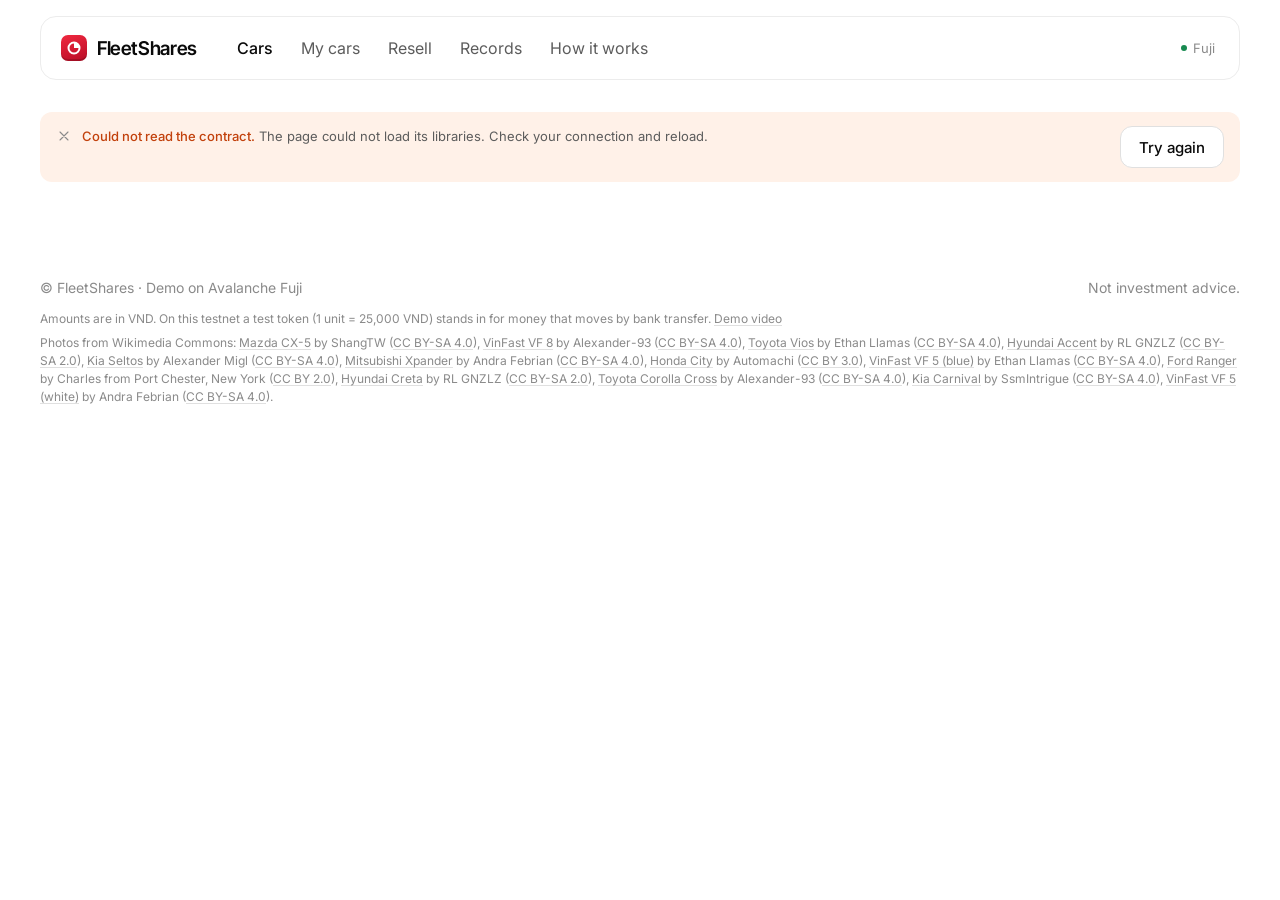
<file: index.html>
<!doctype html>
<html lang="en">
<head>
  <meta charset="utf-8">
  <meta name="viewport" content="width=device-width, initial-scale=1, viewport-fit=cover">
  <title>FleetShares: own a share of a rental car</title>
  <meta name="description" content="Buy shares of rental cars on Avalanche. Rent is split by the contract: 90% to shareholders, 10% to the manager.">
  <meta name="color-scheme" content="light">
  <meta name="theme-color" content="#ffffff">
  <link rel="icon" href="data:image/svg+xml,%3Csvg xmlns='http://www.w3.org/2000/svg' viewBox='0 0 32 32'%3E%3Crect width='32' height='32' rx='7' fill='%23c8102e'/%3E%3Ccircle cx='16' cy='16' r='9' fill='none' stroke='%23ffffff' stroke-width='3'/%3E%3Cpath d='M16 16V7a9 9 0 0 1 9 9z' fill='%23ffffff'/%3E%3C/svg%3E">
  <link rel="preconnect" href="https://fonts.googleapis.com">
  <link rel="preconnect" href="https://fonts.gstatic.com" crossorigin>
  <link href="https://fonts.googleapis.com/css2?family=Inter+Tight:wght@400;500;600&family=Inter:wght@400;500;600&family=IBM+Plex+Mono:wght@400&display=swap" rel="stylesheet">
  <link rel="stylesheet" href="styles.css?v=20261125e">
  <link rel="stylesheet" href="views/vault.css?v=20261125e">
  <link rel="stylesheet" href="views/car.css?v=20261125e">
  <link rel="stylesheet" href="views/market.css?v=20261125e">
  <link rel="stylesheet" href="views/portfolio.css?v=20261125e">
  <link rel="stylesheet" href="views/transparency.css?v=20261125e">
  <link rel="stylesheet" href="views/how.css?v=20261125e">
</head>
<body>
  <a class="skip" href="#view">Skip to content</a>

  <div class="app">
    <header class="top">
      <div class="top-in">
        <a class="logo" href="#/" aria-label="FleetShares, Cars"><span class="logo-tile" aria-hidden="true"><svg width="16" height="16" viewBox="0 0 32 32"><circle cx="16" cy="16" r="11" fill="none" stroke="#ffffff" stroke-width="4"></circle><path d="M16 16V5a11 11 0 0 1 11 11z" fill="#ffffff"></path></svg></span>FleetShares</a>
        <nav class="nav" aria-label="Main">
          <a href="#/" data-nav="vault">Cars</a>
          <a href="#/portfolio" data-nav="portfolio">My cars</a>
          <a href="#/market" data-nav="market">Resell</a>
          <a href="#/transparency" data-nav="transparency">Records</a>
          <a href="#/how" data-nav="how">How it works</a>
        </nav>
        <div class="top-r">
          <span class="net" title="Avalanche Fuji testnet, chain 43113"><i></i>Fuji</span>
          <div id="wallet"></div>
        </div>
      </div>
    </header>

    <main class="wrap">
      <div id="notice" role="status"></div>
      <div id="view" tabindex="-1" aria-busy="true">
        <div class="head"><div class="skel-head"><h1 class="t-display"><span class="skel">Own a car.</span></h1><p class="t-body"><span class="skel">Loading the cars</span></p></div></div>
        <section class="kpis" aria-hidden="true">
          <div><p class="t-label"><span class="skel">Loading</span></p><p class="t-kpi"><span class="skel">00,000</span></p><p class="t-sm"><span class="skel">Reading the chain</span></p></div>
          <div><p class="t-label"><span class="skel">Loading</span></p><p class="t-kpi"><span class="skel">00,000</span></p><p class="t-sm"><span class="skel">Reading the chain</span></p></div>
          <div><p class="t-label"><span class="skel">Loading</span></p><p class="t-kpi"><span class="skel">00,000</span></p><p class="t-sm"><span class="skel">Reading the chain</span></p></div>
          <div><p class="t-label"><span class="skel">Loading</span></p><p class="t-kpi"><span class="skel">00,000</span></p><p class="t-sm"><span class="skel">Reading the chain</span></p></div>
        </section>
      </div>

      <footer class="foot">
        <div class="foot-row"><span>© FleetShares · Demo on Avalanche Fuji</span><span>Not investment advice.</span></div>
        <p>Amounts are in VND. On this testnet a test token (1 unit = 25,000 VND) stands in for money that moves by bank transfer. <a href="demo.html">Demo video</a></p>
        <p class="credit">Photos from Wikimedia Commons: <a href="https://commons.wikimedia.org/wiki/File:2022_Mazda_CX-5_2.0_front.jpg" target="_blank" rel="noopener">Mazda CX-5</a> by ShangTW (<a href="https://creativecommons.org/licenses/by-sa/4.0/" target="_blank" rel="noopener">CC BY-SA 4.0</a>), <a href="https://commons.wikimedia.org/wiki/File:VinFast_VF_8_IAA_2023_1X7A0681.jpg" target="_blank" rel="noopener">VinFast VF 8</a> by Alexander-93 (<a href="https://creativecommons.org/licenses/by-sa/4.0/" target="_blank" rel="noopener">CC BY-SA 4.0</a>), <a href="https://commons.wikimedia.org/wiki/File:2023_Toyota_Vios_1.5_G_in_Black%2C_front_left.jpg" target="_blank" rel="noopener">Toyota Vios</a> by Ethan Llamas (<a href="https://creativecommons.org/licenses/by-sa/4.0/" target="_blank" rel="noopener">CC BY-SA 4.0</a>), <a href="https://commons.wikimedia.org/wiki/File:2021_Hyundai_Accent_1.4_Value_%28Chile%29_front_view.jpg" target="_blank" rel="noopener">Hyundai Accent</a> by RL GNZLZ (<a href="https://creativecommons.org/licenses/by-sa/2.0/" target="_blank" rel="noopener">CC BY-SA 2.0</a>), <a href="https://commons.wikimedia.org/wiki/File:Kia_Seltos_%28SP3%29_IMG_7812.jpg" target="_blank" rel="noopener">Kia Seltos</a> by Alexander Migl (<a href="https://creativecommons.org/licenses/by-sa/4.0/" target="_blank" rel="noopener">CC BY-SA 4.0</a>), <a href="https://commons.wikimedia.org/wiki/File:2021_Mitsubishi_Xpander_Ultimate_%28Indonesia%29_front_view.jpg" target="_blank" rel="noopener">Mitsubishi Xpander</a> by Andra Febrian (<a href="https://creativecommons.org/licenses/by-sa/4.0/" target="_blank" rel="noopener">CC BY-SA 4.0</a>), <a href="https://commons.wikimedia.org/wiki/File:2020_Honda_City_e_HEV_RS_front_view_%28Malaysia%29_01.png" target="_blank" rel="noopener">Honda City</a> by Automachi (<a href="https://creativecommons.org/licenses/by/3.0/" target="_blank" rel="noopener">CC BY 3.0</a>), <a href="https://commons.wikimedia.org/wiki/File:2025_VinFast_VF_5_in_Vinfast_Blue%2C_front_left.jpg" target="_blank" rel="noopener">VinFast VF 5 (blue)</a> by Ethan Llamas (<a href="https://creativecommons.org/licenses/by-sa/4.0/" target="_blank" rel="noopener">CC BY-SA 4.0</a>), <a href="https://commons.wikimedia.org/wiki/File:Ford_Ranger_%282022%29_%2852720098057%29.jpg" target="_blank" rel="noopener">Ford Ranger</a> by Charles from Port Chester, New York (<a href="https://creativecommons.org/licenses/by/2.0/" target="_blank" rel="noopener">CC BY 2.0</a>), <a href="https://commons.wikimedia.org/wiki/File:2022_Hyundai_Creta_1.6_Plus_%28Chile%29_front_view.jpg" target="_blank" rel="noopener">Hyundai Creta</a> by RL GNZLZ (<a href="https://creativecommons.org/licenses/by-sa/2.0/" target="_blank" rel="noopener">CC BY-SA 2.0</a>), <a href="https://commons.wikimedia.org/wiki/File:Toyota_Corolla_Cross_Hybrid_1X7A1861.jpg" target="_blank" rel="noopener">Toyota Corolla Cross</a> by Alexander-93 (<a href="https://creativecommons.org/licenses/by-sa/4.0/" target="_blank" rel="noopener">CC BY-SA 4.0</a>), <a href="https://commons.wikimedia.org/wiki/File:2022_Kia_Carnival_LX%2C_Front_Left%2C_05-02-2021.jpg" target="_blank" rel="noopener">Kia Carnival</a> by SsmIntrigue (<a href="https://creativecommons.org/licenses/by-sa/4.0/" target="_blank" rel="noopener">CC BY-SA 4.0</a>), <a href="https://commons.wikimedia.org/wiki/File:2024_VinFast_VF_5_%28Indonesia%29_front_view.jpg" target="_blank" rel="noopener">VinFast VF 5 (white)</a> by Andra Febrian (<a href="https://creativecommons.org/licenses/by-sa/4.0/" target="_blank" rel="noopener">CC BY-SA 4.0</a>).</p>
      </footer>
    </main>

    <nav class="ptabs" aria-label="Main">
      <a href="#/" data-nav="vault"><svg class="i" viewBox="0 0 24 24" aria-hidden="true"><path d="M5 16l1.5-5a2 2 0 0 1 1.9-1.4h7.2a2 2 0 0 1 1.9 1.4L19 16M4 16h16v3H4zM7 19v1.5M17 19v1.5"></path></svg>Cars</a>
      <a href="#/portfolio" data-nav="portfolio"><svg class="i" viewBox="0 0 24 24" aria-hidden="true"><circle cx="12" cy="8" r="3.5"></circle><path d="M5 20a7 7 0 0 1 14 0"></path></svg>My cars</a>
      <a href="#/market" data-nav="market"><svg class="i" viewBox="0 0 24 24" aria-hidden="true"><path d="M4 8h13l-3-3M20 16H7l3 3"></path></svg>Resell</a>
      <a href="#/transparency" data-nav="transparency"><svg class="i" viewBox="0 0 24 24" aria-hidden="true"><path d="M7 3h7l4 4v14H7zM10 12h5M10 16h5"></path></svg>Records</a>
      <a href="#/how" data-nav="how"><svg class="i" viewBox="0 0 24 24" aria-hidden="true"><circle cx="12" cy="12" r="9"></circle><path d="M12 11v5M12 8h.01"></path></svg>How</a>
    </nav>
  </div>

  <div id="toasts" class="toasts" aria-live="polite"></div>

  <noscript><p class="noscript">FleetShares needs JavaScript to read the contract.</p></noscript>
  <script type="module" src="app.js?v=20261125e"></script>
</body>
</html>
</file>
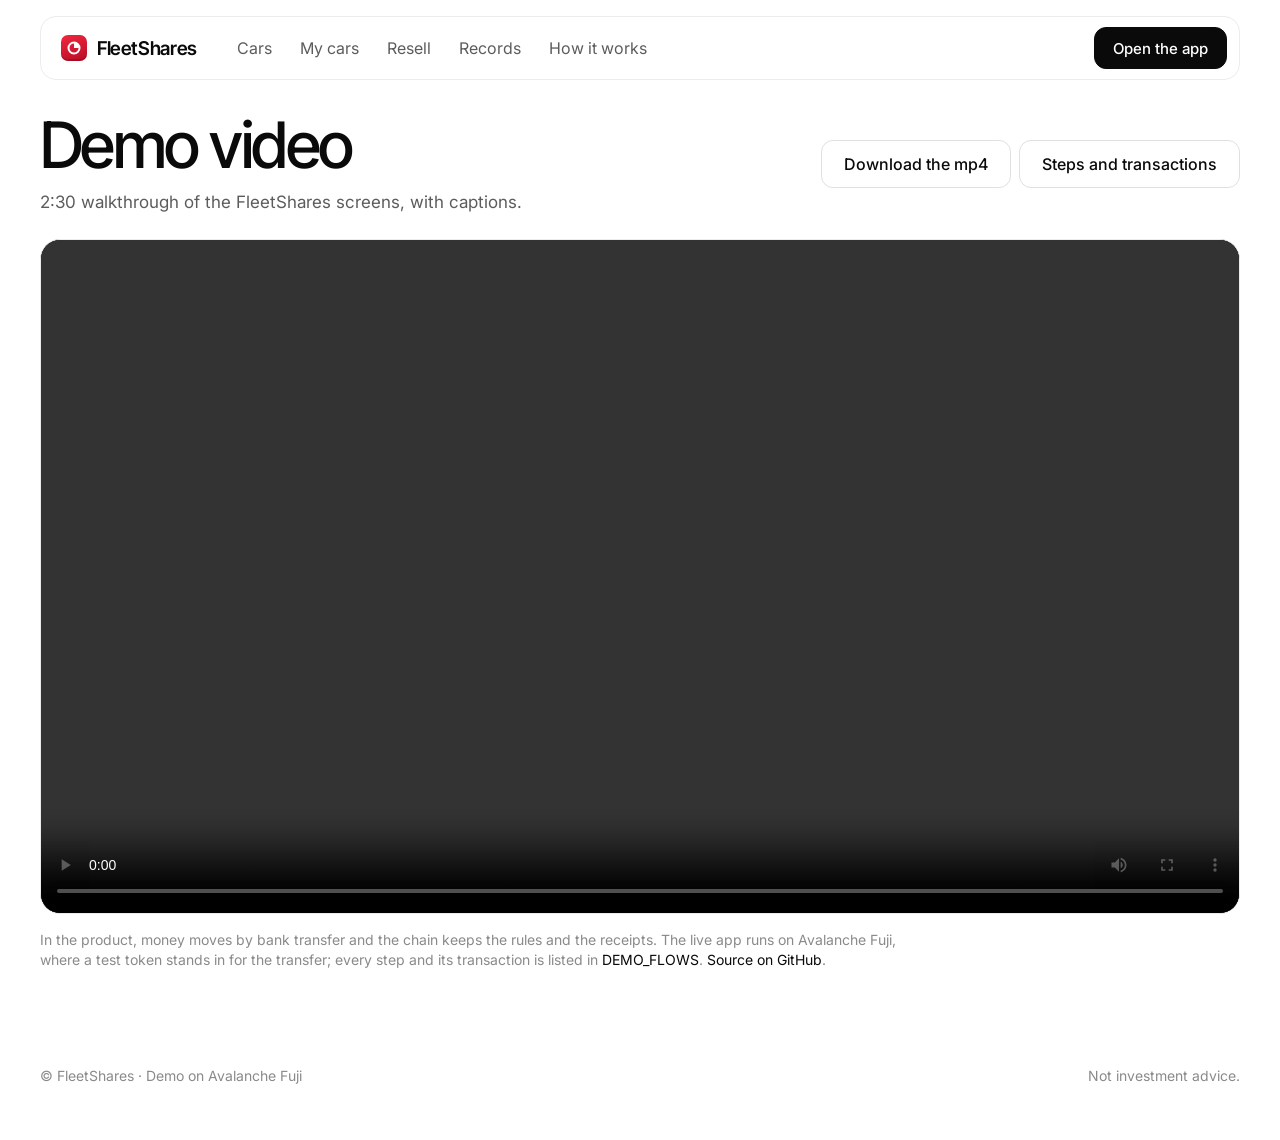
<file: demo.html>
<!doctype html>
<html lang="en">
<head>
  <meta charset="utf-8">
  <meta name="viewport" content="width=device-width, initial-scale=1, viewport-fit=cover">
  <title>Demo video · FleetShares</title>
  <meta name="description" content="A 2:30 walkthrough of the FleetShares screens.">
  <meta name="color-scheme" content="light">
  <meta name="theme-color" content="#ffffff">
  <link rel="icon" href="data:image/svg+xml,%3Csvg xmlns='http://www.w3.org/2000/svg' viewBox='0 0 32 32'%3E%3Crect width='32' height='32' rx='7' fill='%23c8102e'/%3E%3Ccircle cx='16' cy='16' r='9' fill='none' stroke='%23ffffff' stroke-width='3'/%3E%3Cpath d='M16 16V7a9 9 0 0 1 9 9z' fill='%23ffffff'/%3E%3C/svg%3E">
  <link rel="preconnect" href="https://fonts.googleapis.com">
  <link rel="preconnect" href="https://fonts.gstatic.com" crossorigin>
  <link href="https://fonts.googleapis.com/css2?family=Inter+Tight:wght@400;500;600&family=Inter:wght@400;500;600&display=swap" rel="stylesheet">
  <link rel="stylesheet" href="styles.css">
  <style>
    /* Demo page (dm-): the app's shell around one large video. */
    .dm-head { align-items: center; margin-bottom: 24px; }
    .dm-actions { display: flex; flex-wrap: wrap; gap: 8px; }
    /* As wide as the page allows, but never taller than the window, so the controls stay in view. */
    .dm-video { display: block; width: min(100%, calc((100vh - 96px) * 1.778)); aspect-ratio: 16 / 9; margin: 0 auto; border: 1px solid var(--line); border-radius: var(--radius-card); background: #0a0a0a; }
    .dm-note { max-width: 880px; margin-top: 16px; }
    @media (max-width: 720px) {
      .dm-video { width: 100%; }
      .dm-actions .btn { flex: 1 1 auto; }
    }
  </style>
</head>
<body>
  <a class="skip" href="#video">Skip to the video</a>

  <div class="app">
    <header class="top">
      <div class="top-in">
        <a class="logo" href="./#/" aria-label="FleetShares, Cars"><span class="logo-tile" aria-hidden="true"><svg width="16" height="16" viewBox="0 0 32 32"><circle cx="16" cy="16" r="11" fill="none" stroke="#ffffff" stroke-width="4"></circle><path d="M16 16V5a11 11 0 0 1 11 11z" fill="#ffffff"></path></svg></span>FleetShares</a>
        <nav class="nav" aria-label="Main">
          <a href="./#/">Cars</a>
          <a href="./#/portfolio">My cars</a>
          <a href="./#/market">Resell</a>
          <a href="./#/transparency">Records</a>
          <a href="./#/how">How it works</a>
        </nav>
        <div class="top-r">
          <a class="btn btn-p btn-sm" href="./#/">Open the app</a>
        </div>
      </div>
    </header>

    <main class="wrap dm-wrap">
      <div class="head dm-head">
        <div>
          <h1 class="t-display">Demo video</h1>
          <p class="t-body ink-2">2:30 walkthrough of the FleetShares screens, with captions.</p>
        </div>
        <div class="dm-actions">
          <a class="btn" href="demo.mp4" download>Download the mp4</a>
          <a class="btn" href="https://github.com/kongou2002/rwa-fleet/blob/main/docs/DEMO_FLOWS.md" target="_blank" rel="noopener">Steps and transactions</a>
        </div>
      </div>

      <video class="dm-video" id="video" src="demo.mp4" controls preload="metadata" playsinline></video>

            <p class="t-sm ink-3 dm-note">In the product, money moves by bank transfer and the chain keeps the rules and the receipts. The live app runs on Avalanche Fuji, where a test token stands in for the transfer; every step and its transaction is listed in <a href="https://github.com/kongou2002/rwa-fleet/blob/main/docs/DEMO_FLOWS.md" target="_blank" rel="noopener">DEMO_FLOWS</a>. <a href="https://github.com/kongou2002/rwa-fleet" target="_blank" rel="noopener">Source on GitHub</a>.</p>

      <footer class="foot">
        <div class="foot-row"><span>© FleetShares · Demo on Avalanche Fuji</span><span>Not investment advice.</span></div>
      </footer>
    </main>
  </div>
</body>
</html>
</file>
<file: styles.css>
/* FleetShares UI v2: white, black primary actions, red brand accents, green money.
   Fonts: Inter Tight (display) and Inter (text) from Google Fonts, linked in index.html. */

:root {
  --bg: #ffffff; --surface: #ffffff; --surface-2: #f5f5f5; --line: #ececec; --line-strong: #e0e0e0;
  --ink: #0a0a0a; --ink-2: #5c5c5c; --ink-3: #8a8a8a;
  --brand: #e0102f; --brand-ink: #ffffff; --brand-soft: #fdecee; --brand-deep: #b80c26;
  --yield: #178a50; --yield-soft: #e9f6ee; --warn: #c2410c; --warn-soft: #fff1e8; --risk: #e0102f; --risk-soft: #fdecee;
  --chart-1: #e0102f; --chart-2: #2a78d6; --chart-3: #eda100; --plate: #ffc629;
  --shadow-pop: 0 12px 32px rgba(10, 10, 10, .10);
  --radius-card: 20px; --radius-tile: 16px; --radius-btn: 12px;
  --display: "Inter Tight", "Inter", "Helvetica Neue", Arial, sans-serif;
  --sans: "Inter", "Helvetica Neue", Arial, sans-serif;
  --mono: "IBM Plex Mono", ui-monospace, Menlo, monospace;
}
* { box-sizing: border-box; }
body { margin: 0; background: var(--bg); color: var(--ink); font: 400 15px/24px var(--sans); font-feature-settings: "tnum" 1, "lnum" 1; -webkit-font-smoothing: antialiased; }
h1, h2, h3, h4, p, ul, ol, dl, dd, figure { margin: 0; padding: 0; }
ul, ol { list-style: none; }
a { color: var(--ink); text-decoration: none; }
a:hover { text-decoration: underline; }
svg.i { width: 18px; height: 18px; fill: none; stroke: currentColor; stroke-width: 1.6; stroke-linecap: round; stroke-linejoin: round; flex: none; }

/* type */
.t-display { font: 500 64px/1.02 var(--display); letter-spacing: -0.04em; }
.t-h1 { font: 500 40px/1.1 var(--display); letter-spacing: -0.03em; }
.t-h2 { font: 500 28px/1.2 var(--display); letter-spacing: -0.02em; }
.t-title { font: 500 17px/24px var(--sans); }
.t-kpi { font: 400 40px/1.1 var(--display); letter-spacing: -0.03em; }
.t-fig { font: 500 22px/28px var(--display); letter-spacing: -0.01em; }
.t-body { font: 400 17px/26px var(--sans); }
.t-sm { font: 400 14px/20px var(--sans); }
.t-label { font: 400 14px/20px var(--sans); color: var(--ink-3); }
.t-addr { font: 400 13px/20px var(--mono); }
.ink-2 { color: var(--ink-2); } .ink-3 { color: var(--ink-3); } .pos { color: var(--yield); }
.unit { font: 400 14px/1 var(--sans); color: var(--ink-3); margin-left: 4px; letter-spacing: 0; }

/* shell */
.app { min-height: 100%; background: var(--bg); }
.top { position: sticky; top: 0; z-index: 50; padding: 16px 40px 0; background: linear-gradient(var(--bg) 70%, rgba(255,255,255,0)); }
.top-in { max-width: 1352px; margin: 0 auto; height: 64px; padding: 0 12px 0 20px; display: flex; align-items: center; gap: 40px; background: var(--surface); border: 1px solid var(--line); border-radius: var(--radius-tile); }
.logo { display: flex; align-items: center; gap: 10px; color: var(--ink); font: 600 19px/1 var(--display); letter-spacing: -0.02em; }
.logo-tile { display: grid; place-items: center; width: 26px; height: 26px; border-radius: 7px; background: linear-gradient(160deg, #f0283f, var(--brand-deep)); box-shadow: inset 0 -2px 0 rgba(0,0,0,.15); }
.logo:hover { text-decoration: none; }
.nav { display: flex; gap: 28px; }
.nav a { display: flex; align-items: center; white-space: nowrap; color: var(--ink-2); font: 400 16px/1 var(--sans); }
.nav a:hover { color: var(--ink); text-decoration: none; }
.nav a.on { color: var(--ink); font-weight: 500; }
.top-r { margin-left: auto; display: flex; align-items: center; gap: 12px; }
#wallet { display: flex; align-items: center; gap: 8px; }
.net { display: flex; align-items: center; gap: 6px; font: 400 13px/1 var(--sans); color: var(--ink-3); }
.net i { width: 6px; height: 6px; border-radius: 50%; background: var(--yield); }
.wallet { display: flex; align-items: center; gap: 8px; font: 500 16px/1 var(--sans); color: var(--ink); }
.wbal { display: inline-flex; align-items: center; height: 42px; padding: 0 18px; border: 1px solid var(--line-strong); border-radius: 999px; }
.avatar { display: grid; place-items: center; width: 40px; height: 40px; border-radius: 50%; background: var(--ink); color: #fff; font: 600 15px/1 var(--sans); }
.btn-text { border: 0; background: none; padding: 0 12px; height: 44px; font: 500 16px/1 var(--sans); color: var(--ink); cursor: pointer; }
.btn-text:hover { color: var(--ink-2); }
.wrap { max-width: 1352px; margin: 0 auto; padding: 32px 40px 48px; }
.wrap > #view, .wrap > .foot, .wrap > #notice { max-width: 1288px; margin-left: auto; margin-right: auto; }
.head { display: flex; flex-wrap: wrap; justify-content: space-between; align-items: flex-end; gap: 16px 32px; margin-bottom: 32px; }
.head .t-display + .t-body, .head .t-display + p { margin-top: 12px; }
.crumbs { display: flex; gap: 8px; align-items: center; font: 400 15px/20px var(--sans); color: var(--ink-2); margin-bottom: 16px; }
.crumbs a { color: var(--ink-2); }

/* controls */
.btn { display: inline-flex; align-items: center; justify-content: center; gap: 8px; height: 48px; padding: 0 22px; border: 1px solid var(--line-strong); border-radius: var(--radius-btn); background: var(--surface); color: var(--ink); font: 500 16px/1 var(--sans); cursor: pointer; white-space: nowrap; transition: background .15s, border-color .15s; }
.btn:hover { border-color: #c4c4c4; background: #fafafa; text-decoration: none; }
.btn-p { background: var(--ink); border-color: var(--ink); color: #ffffff; }
.btn-p:hover { background: #2a2a2a; border-color: #2a2a2a; }
.btn-sm { height: 42px; padding: 0 18px; font-size: 15px; }
.btn-lg { height: 56px; padding: 0 28px; font-size: 17px; border-radius: 999px; }
.btn-w { width: 100%; }
.chip { display: inline-flex; align-items: center; justify-content: center; gap: 6px; height: 38px; padding: 0 16px; border: 1px solid var(--line-strong); border-radius: 999px; background: var(--surface); color: var(--ink); font: 400 15px/1 var(--sans); cursor: pointer; white-space: nowrap; }
.chip:hover { border-color: #c4c4c4; text-decoration: none; }
.chip.on, .chip[aria-pressed="true"] { background: var(--ink); border-color: var(--ink); color: #fff; }
.pill { display: inline-flex; align-items: center; gap: 6px; height: 26px; padding: 0 10px; border-radius: 999px; font: 500 13px/1 var(--sans); white-space: nowrap; background: var(--surface-2); color: var(--ink-2); }
.pill::before { content: ""; width: 6px; height: 6px; border-radius: 50%; background: currentColor; }
.pill.ok { background: var(--yield-soft); color: var(--yield); }
.pill.warn { background: var(--warn-soft); color: var(--warn); }
.pill.risk { background: var(--risk-soft); color: var(--risk); }
.seg { display: inline-flex; padding: 2px; gap: 2px; background: var(--surface-2); border-radius: 6px; }
.seg button { height: 30px; padding: 0 12px; border: 0; border-radius: 4px; background: none; font: 500 13px/1 var(--sans); color: var(--ink-3); cursor: pointer; }
.seg button.on { background: var(--surface); color: var(--ink); box-shadow: 0 1px 2px rgba(13, 17, 23, .10); }
.tabs { display: flex; gap: 24px; border-bottom: 1px solid var(--line); }
.tabs button { height: 44px; padding: 0; border: 0; background: none; font: 500 14px/1 var(--sans); color: var(--ink-3); border-bottom: 2px solid transparent; margin-bottom: -1px; cursor: pointer; }
.tabs button.on { color: var(--ink); border-bottom-color: var(--ink); }
.field { display: grid; gap: 6px; }
.field label { font: 400 14px/20px var(--sans); color: var(--ink-2); }
.input { height: 52px; padding: 0 16px; border: 1px solid var(--line-strong); border-radius: var(--radius-btn); background: var(--surface); font: 400 16px/1 var(--sans); color: var(--ink); width: 100%; }
.input-suffix { position: relative; }
.input-suffix span { position: absolute; right: 12px; top: 50%; transform: translateY(-50%); font: 400 13px/1 var(--sans); color: var(--ink-3); }

/* surfaces */
.card { background: var(--surface); border: 1px solid var(--line); border-radius: var(--radius-card); }
.pad { padding: 28px; }
.card-h { display: flex; flex-wrap: wrap; justify-content: space-between; align-items: flex-start; gap: 8px 16px; margin-bottom: 20px; }
.kpis { display: grid; grid-template-columns: repeat(auto-fit, minmax(220px, 1fr)); background: var(--surface); border: 1px solid var(--line); border-radius: var(--radius-card); overflow: hidden; }
.kpis > div { padding: 24px 22px; border-left: 1px solid var(--line); margin-left: -1px; border-top: 1px solid var(--line); margin-top: -1px; }
.kpis .t-kpi { margin-top: 0; order: -1; } .kpis > div { display: flex; flex-direction: column; gap: 6px; }
.kpis .t-sm { margin-top: 4px; color: var(--ink-3); }
.kv { display: grid; }
.kv > div { display: flex; justify-content: space-between; gap: 16px; padding: 12px 0; border-top: 1px solid var(--line); font: 400 14px/20px var(--sans); }
.kv > div:first-child { border-top: 0; padding-top: 0; }
.kv dt, .kv > div > span:first-child { color: var(--ink-3); }
.kv dd, .kv b { font-weight: 500; text-align: right; }
.bar { height: 3px; border-radius: 2px; background: #ededed; overflow: hidden; }
.bar i { display: block; height: 100%; background: var(--brand); }
.bar i.full { background: var(--yield); }
.photo { display: block; width: 100%; aspect-ratio: 16 / 10; object-fit: cover; border-radius: var(--radius-tile); background: var(--surface-2); }
.thumb { width: 64px; height: 48px; object-fit: cover; border-radius: 10px; flex: none; background: var(--surface-2); }

/* tables */
.tbl-box { position: relative; overflow-x: auto; }
table.t { width: 100%; border-collapse: collapse; font: 400 16px/22px var(--sans); }
.t th { text-align: left; font: 400 14px/20px var(--sans); color: var(--ink-3); padding: 0 16px 12px 0; border-bottom: 1px solid var(--line); white-space: nowrap; }
.t td { padding: 14px 16px 14px 0; border-bottom: 1px solid var(--line); vertical-align: middle; white-space: nowrap; }
.t tr:last-child td { border-bottom: 0; }
.t .r { text-align: right; }
.t .num { font-weight: 500; text-align: right; }
.t th:last-child, .t td:last-child { padding-right: 0; }
.carcell { display: flex; align-items: center; gap: 12px; font-weight: 500; color: var(--ink); }

/* car cards */
.cars { display: grid; grid-template-columns: repeat(auto-fill, minmax(320px, 1fr)); gap: 16px; }
.car { display: block; background: var(--surface); color: var(--ink); }
.car:hover { border-color: var(--line-strong); text-decoration: none; }
.car img { display: block; width: 100%; aspect-ratio: 16 / 10; object-fit: cover; border-radius: var(--radius-tile); }
.car-b { padding: 20px; display: grid; gap: 16px; }
.stats3 { display: grid; grid-template-columns: repeat(3, minmax(0, 1fr)); gap: 12px; }
.stats3 dd { font: 500 15px/20px var(--sans); margin-top: 4px; }

/* chart */
.chart svg { display: block; width: 100%; height: auto; }
.legend { display: flex; flex-wrap: wrap; gap: 6px 20px; font: 400 13px/20px var(--sans); color: var(--ink-2); }
.legend span { display: inline-flex; align-items: center; gap: 8px; }
.legend i { width: 10px; height: 10px; border-radius: 2px; }
.legend b { font-weight: 500; color: var(--ink); }

.note { display: flex; gap: 10px; padding: 14px 16px; border-radius: var(--radius-btn); background: var(--surface-2); font: 400 13px/20px var(--sans); color: var(--ink-2); }
.note.warn { background: var(--warn-soft); }
.note.warn b { color: var(--warn); font-weight: 500; }
.note svg.i { width: 16px; height: 16px; margin-top: 2px; color: var(--ink-3); }

/* phone */
.phone { width: 390px; height: 844px; display: flex; flex-direction: column; background: var(--bg); overflow: hidden; }
.ptop { height: 56px; padding: 0 16px; display: flex; align-items: center; justify-content: space-between; background: var(--surface); color: var(--ink); flex: none; }
.pbody { flex: 1; overflow: hidden; padding: 20px 16px; display: flex; flex-direction: column; gap: 16px; }
.ptabs { flex: none; display: grid; grid-template-columns: repeat(5, 1fr); background: var(--surface); border-top: 1px solid var(--line); padding: 6px 4px 22px; }
.ptabs a { display: grid; justify-items: center; gap: 4px; padding: 6px 0; color: var(--ink-3); font: 500 10.5px/1 var(--sans); }
.ptabs a.on { color: var(--ink); }
.ptabs a:hover { text-decoration: none; }


/* ================= additions on top of the kit ================= */

/* shared components */
.tabs a { display: inline-flex; align-items: center; height: 44px; padding: 0; font: 500 14px/1 var(--sans); color: var(--ink-3); border-bottom: 2px solid transparent; margin-bottom: -1px; }
.tabs a:hover { color: var(--ink); text-decoration: none; }
.tabs a.on { color: var(--ink); border-bottom-color: var(--ink); }

.stepper { display: grid; grid-template-columns: 44px minmax(0, 1fr) 44px; height: 48px; border: 1px solid var(--line-strong); border-radius: var(--radius-btn); overflow: hidden; background: var(--surface); }
.stepper button { display: grid; place-items: center; border: 0; padding: 0; background: var(--surface); color: var(--ink-2); font: 500 18px/1 var(--sans); cursor: pointer; }
.stepper button:hover { background: var(--surface-2); }
.stepper input { min-width: 0; width: 100%; border: 0; border-inline: 1px solid var(--line); border-radius: 0; text-align: center; font: 500 18px/1 var(--sans); color: var(--ink); background: var(--surface); }

.total { display: flex; justify-content: space-between; align-items: baseline; gap: 16px; padding-top: 16px; border-top: 1px solid var(--line); }

.statgrid { display: grid; grid-template-columns: repeat(2, minmax(0, 1fr)); }
.statgrid > div { padding: 14px 16px; border-right: 1px solid var(--line); border-bottom: 1px solid var(--line); min-width: 0; }
.statgrid > div:nth-child(2n) { border-right: 0; }
.statgrid > div:last-child, .statgrid > div:nth-last-child(2):nth-child(odd) { border-bottom: 0; }
.statgrid dd { margin-top: 4px; }

.empty { display: grid; justify-items: center; gap: 8px; padding: 32px 16px; text-align: center; }
.empty svg.i { width: 24px; height: 24px; color: var(--ink-3); }

.ph { display: grid; place-items: center; width: 100%; aspect-ratio: 16 / 9; background: var(--surface-2); color: var(--ink-3); }
.ph svg.i { width: 32px; height: 32px; stroke-width: 1.4; }
.photo.ph { aspect-ratio: 16 / 10; }
.thumb.ph { aspect-ratio: auto; }
.thumb.ph svg.i { width: 18px; height: 18px; }

.risk { color: var(--risk); }
.warn-t { color: var(--warn); }
.row { display: flex; gap: 8px; align-items: center; flex-wrap: wrap; }
.only-phone { display: none; }

button[disabled], .btn[disabled] { opacity: .45; cursor: not-allowed; pointer-events: none; }

:focus-visible { outline: 2px solid var(--ink); outline-offset: 2px; }
.top .pop :focus-visible { outline-color: var(--brand); }
.nav a:focus-visible { outline-offset: 4px; border-radius: 4px; }
#view:focus { outline: none; }

/* addresses from who(), copy buttons */
a.addr { font: 400 13px/20px var(--mono); white-space: nowrap; }
a.addr b { font: 500 13px/20px var(--sans); color: var(--ink-2); }
.t a.addr { color: var(--ink-2); }
.t a.addr:hover { color: var(--brand); }
.copied, .copied svg.i { color: var(--yield) !important; }
.btn.copied { border-color: var(--yield); }

/* skip link */
.skip { position: absolute; left: -999px; top: 8px; z-index: 100; padding: 8px 12px; border-radius: 6px; background: var(--surface); color: var(--ink); font: 500 14px/20px var(--sans); box-shadow: var(--shadow-pop); }
.skip:focus { left: 8px; }

/* notice strip above the view */
#notice:not(:empty) { display: grid; gap: 8px; margin-bottom: 24px; }
.note > span { flex: 1; min-width: 0; }
.note > .btn { flex: none; margin-left: auto; align-self: center; }
.note .btn svg.i { margin-top: 0; color: currentColor; }

/* wallet chip and popover */
.wallet-cta { height: 44px; border-radius: var(--radius-btn); }
.wmenu { position: relative; }
.wmenu > summary { list-style: none; cursor: pointer; white-space: nowrap; }
.wmenu > summary::-webkit-details-marker { display: none; }
.wmenu > summary:hover .wbal { border-color: #c4c4c4; }
.pop { position: absolute; right: 0; top: calc(100% + 12px); z-index: 60; width: 320px; display: grid; gap: 10px; padding: 20px; background: var(--surface); color: var(--ink); border: 1px solid var(--line); border-radius: var(--radius-tile); box-shadow: var(--shadow-pop); }
.pop-row { display: flex; justify-content: space-between; align-items: center; gap: 12px; font: 400 13px/20px var(--sans); }
.pop-row > span:first-child { color: var(--ink-3); }
.pop-row > span:last-child { display: inline-flex; align-items: center; gap: 8px; }
.pop-row b { font-weight: 500; }
.pop .btn-w:first-of-type { margin-top: 4px; }
.pop-quiet { border-color: transparent; color: var(--ink-2); }
.pop-quiet:hover { border-color: var(--line); }

/* toasts */
.toasts { position: fixed; right: 24px; bottom: 24px; z-index: 80; display: grid; gap: 8px; width: min(380px, calc(100vw - 32px)); }
.toast { display: grid; grid-template-columns: auto minmax(0, 1fr) auto; gap: 12px; align-items: start; padding: 16px; background: var(--surface); color: var(--ink); border: 1px solid var(--line); border-radius: var(--radius-tile); box-shadow: var(--shadow-pop); font: 400 13px/20px var(--sans); animation: rise .2s ease; }
@keyframes rise { from { transform: translateY(8px); opacity: 0; } }
.toast-icon { display: grid; place-items: center; width: 28px; height: 28px; border-radius: 50%; background: var(--warn-soft); color: var(--warn); }
.toast-icon svg.i { width: 16px; height: 16px; stroke-width: 2; }
.toast.is-ok .toast-icon { background: var(--yield-soft); color: var(--yield); }
.toast.is-err .toast-icon { background: var(--risk-soft); color: var(--risk); }
.toast-text strong { display: block; font: 500 14px/20px var(--sans); }
.toast-text p { margin-top: 2px; color: var(--ink-2); overflow-wrap: anywhere; }
.toast-text a { display: inline-flex; align-items: center; gap: 4px; margin-top: 6px; font-weight: 500; }
.toast-text a svg.i { width: 14px; height: 14px; }
.toast-text p a { display: inline; margin: 0; }
.toast-x { display: grid; place-items: center; padding: 4px; border: 0; border-radius: 6px; background: none; color: var(--ink-3); cursor: pointer; }
.toast-x:hover { color: var(--ink); background: var(--surface-2); }
.toast-x svg.i { width: 16px; height: 16px; }

/* spinner and loading placeholders */
.spin { display: inline-block; width: 14px; height: 14px; border: 2px solid currentColor; border-right-color: transparent; border-radius: 50%; animation: spin .7s linear infinite; flex: none; vertical-align: -2px; }
@keyframes spin { to { transform: rotate(360deg); } }
.skel { display: inline-block; color: transparent !important; background: var(--surface-2); border-radius: 3px; animation: pulse 1.2s ease-in-out infinite; user-select: none; }
.skel-head { display: grid; gap: 8px; max-width: 640px; }
@keyframes pulse { 50% { opacity: .5; } }

/* footer, inside main so the phone tab bar never covers it */
.foot { display: grid; gap: 6px; margin-top: 72px; padding-top: 24px; font: 400 13px/20px var(--sans); color: var(--ink-3); }
.foot-row { display: flex; justify-content: space-between; gap: 16px; flex-wrap: wrap; font-size: 14px; color: var(--ink-3); margin-bottom: 6px; }
.foot p { font-size: 12px; line-height: 18px; }
.foot a { color: var(--ink-3); text-decoration: underline; text-decoration-color: var(--line-strong); text-underline-offset: 2px; }
.foot a:hover { color: var(--ink); }
.noscript { margin: 24px; font: 400 15px/24px var(--sans); }

/* sticky buy bar (car view on phones) and phone tab bar: hidden on desktop */
.app > .ptabs, .buybar { display: none; }

/* ================= responsive shell ================= */

@media (max-width: 1100px) {
  .top { padding: 12px 24px 0; }
  .top-in { gap: 24px; }
  .nav { gap: 18px; }
  .wrap { padding: 28px 24px 48px; }
}
@media (max-width: 900px) {
  .net { display: none; }
  .wallet .addr { display: none; }
  .kpis:has(> div:nth-child(4):last-child) { grid-template-columns: repeat(2, minmax(0, 1fr)); }
}

@media (max-width: 720px) {
  .top { padding: 8px 12px 0; }
  .top-in { height: 56px; padding: 0 8px 0 14px; gap: 12px; }
  .nav, .net { display: none; }
  .wbal { height: 38px; padding: 0 12px; font-size: 14px; }
  .avatar { width: 36px; height: 36px; }
  .wallet-cta { height: 40px; }
  .pop { position: fixed; left: 16px; right: 16px; top: 64px; width: auto; }
  .wrap { padding: 20px 16px 96px; }
  .t-display { font-size: 40px; }
  .t-h1 { font-size: 30px; }
  .t-kpi { font-size: 28px; }
  .head { flex-direction: column; align-items: stretch; gap: 16px; margin-bottom: 20px; }
  .kpis { grid-template-columns: repeat(2, minmax(0, 1fr)); }
  .kpis > div { padding: 14px 16px; border-top: 1px solid var(--line); margin-top: -1px; min-width: 0; }
  .kpis .t-kpi { font-size: 24px; }
  .hide-phone { display: none !important; }
  .only-phone { display: revert; }

  .app > .ptabs { display: grid; position: fixed; left: 0; right: 0; bottom: 0; z-index: 40; padding: 6px 4px calc(10px + env(safe-area-inset-bottom)); }
  .app:has(.buybar) > .ptabs { display: none; }
  .buybar { display: block; position: fixed; left: 0; right: 0; bottom: 0; z-index: 40; padding: 12px 16px max(28px, env(safe-area-inset-bottom)); background: var(--surface); border-top: 1px solid var(--line); }

  /* cards and controls on phones: 16px insides, 44px tap targets */
  .pad { padding: 16px; }
  .card-h { margin-bottom: 16px; }
  .btn, .btn-sm { height: 46px; }
  .seg button { height: 40px; }
  .app > .ptabs a { min-height: 44px; align-content: center; }
  .tabs { scrollbar-width: none; }
  .tabs::-webkit-scrollbar { display: none; }
  .pop { max-height: calc(100vh - 160px); overflow-y: auto; }
  /* notice strip: text first, its buttons on their own line under it */
  .note { flex-wrap: wrap; }
  #notice .note > span:not(.row) { flex: 1 1 calc(100% - 26px); }
  .note > span.row { flex-basis: 100%; padding-left: 26px; }
  .note > .btn { margin-left: 26px; }

  .toasts { left: 16px; right: 16px; bottom: calc(76px + env(safe-area-inset-bottom)); width: auto; }
  body:has(.buybar) .toasts { bottom: calc(100px + env(safe-area-inset-bottom)); }
  .foot { margin-top: 48px; }
}

@media (prefers-reduced-motion: reduce) {
  html { scroll-behavior: auto; }
  .skel { animation: none; }
  .spin { animation-duration: 2s; }
  .toast { animation: none; }
}
</file>
<file: views/vault.css>
/* Cars / Home view (vt-) */
.vt-page { display: flex; flex-direction: column; }
.vt-h { font: 400 90px/0.98 var(--display); letter-spacing: -0.05em; color: var(--ink); }
.vt-h2 { font: 500 56px/1.05 var(--display); letter-spacing: -0.04em; }
.vt-h3 { font: 500 28px/1.2 var(--display); letter-spacing: -0.02em; }
.vt-lead { font: 400 22px/1.4 var(--sans); color: var(--ink-2); letter-spacing: -0.01em; }
.vt-red { color: var(--brand); }

/* ---------- hero ---------- */
.vt-hero { position: relative; isolation: isolate; display: grid; grid-template-columns: minmax(0, 1fr) minmax(0, 1fr); gap: 32px; align-items: center; }
/* One soft pink band across the whole hero, edge to edge of the window, fading out above and below. */
.vt-hero::before { content: ""; position: absolute; z-index: -3; left: 50%; width: 100vw; transform: translateX(-50%); top: -96px; bottom: -40px; pointer-events: none;
  background:
    radial-gradient(ellipse 32% 70% at 74% 52%, rgba(244, 150, 162, .35), rgba(244, 150, 162, 0) 100%),
    linear-gradient(90deg, #fdf3f4 0%, #fdeff1 45%, #fce7ea 100%);
  -webkit-mask-image: linear-gradient(transparent 0%, #000 22%, #000 78%, transparent 100%); mask-image: linear-gradient(transparent 0%, #000 22%, #000 78%, transparent 100%); }
body:has(.vt-hero) { overflow-x: clip; }
.vt-hero-l { display: flex; flex-direction: column; gap: 24px; padding-left: 0; }
.vt-hero-l .vt-lead { margin-top: 6px; }
.vt-ctas { display: flex; gap: 12px; flex-wrap: wrap; margin-top: 8px; }
.vt-ctas .btn-lg { border-radius: var(--radius-btn); }

.vt-art { position: relative; aspect-ratio: 640 / 450; isolation: isolate; overflow-x: clip; overflow-clip-margin: 0; }
/* Soft pink field with no edges: deepest behind the logo, fading to the page white on every side. */
.vt-art::before { content: ""; position: absolute; inset: 0; z-index: -2; pointer-events: none;
  background: radial-gradient(ellipse 34% 34% at 52% 48%, rgba(240, 110, 128, .22), rgba(240, 110, 128, 0) 100%); }
.vt-grid { position: absolute; left: 0; right: 0; bottom: -2%; height: 64%; transform: perspective(520px) rotateX(60deg); transform-origin: 50% 100%;
  background-image: linear-gradient(rgba(224, 16, 47, .2) 2px, transparent 2px), linear-gradient(90deg, rgba(224, 16, 47, .17) 1px, transparent 1px);
  background-size: 56px 56px; -webkit-mask-image: radial-gradient(ellipse 62% 95% at 50% 10%, #000 45%, transparent 90%); mask-image: radial-gradient(ellipse 62% 95% at 50% 10%, #000 45%, transparent 90%); }
.vt-grid { z-index: -1; }
.vt-glow { position: absolute; left: 50%; top: 74%; width: 52%; height: 18%; transform: translate(-50%, -50%); border-radius: 50%; background: radial-gradient(closest-side, rgba(224, 16, 47, .34), transparent); filter: blur(10px); }
/* Orbit: tilted ellipse (--tilt), height --k of its width. Drawn twice: back half under the logo, front half over it. */
.vt-art { --tilt: -9deg; --k: .37; --ow: 72%; }
.vt-orbit { position: absolute; left: calc((100% - var(--ow)) / 2); width: var(--ow); top: 46%; aspect-ratio: 1 / var(--k); transform: translateY(-50%) rotate(var(--tilt));
  border: 1.5px dashed rgba(224, 16, 47, .45); border-radius: 50%; pointer-events: none; }
.vt-orbit-b { z-index: 1; clip-path: inset(0 0 50% 0); }
.vt-orbit-f { z-index: 3; clip-path: inset(50% 0 0 0); border-color: rgba(224, 16, 47, .6); }
/* 3D logo: a red slab (face + 12 darker layers behind it) that rocks slowly so its edge shows. */
.vt-logo { position: absolute; left: 50%; top: 46%; width: 25%; aspect-ratio: 1; transform: translate(-50%, -50%); perspective: 800px; z-index: 2; }
.vt-cube { position: absolute; inset: 0; transform-style: preserve-3d; animation: vt-rock 8s ease-in-out infinite; }
.vt-cube > i { position: absolute; inset: 0; border-radius: 24%; transform: translateZ(calc(var(--z) * -1.5px));
  background: linear-gradient(160deg, #c20d29, #7d0819); }
.vt-cube > i:last-of-type { box-shadow: 14px 26px 36px rgba(150, 8, 30, .38); }
.vt-face { position: absolute; inset: 0; border-radius: 24%; display: grid; place-items: center; overflow: hidden;
  background: linear-gradient(150deg, #f7536a 0%, #e8183a 38%, #d50f2d 62%, #b20b25 100%);
  box-shadow: inset 0 2px 0 rgba(255, 255, 255, .45), inset 0 -10px 18px rgba(110, 0, 18, .32); }
.vt-face::before { content: ""; position: absolute; inset: 0; background: radial-gradient(120% 70% at 22% 0%, rgba(255, 255, 255, .38), transparent 55%); pointer-events: none; }
.vt-face svg { position: relative; width: 60%; height: 60%; filter: drop-shadow(0 2px 3px rgba(90, 0, 14, .3)); }
.vt-sweep { stroke-dasharray: 2 100; animation: vt-sweep 5s ease-in-out infinite; }
@keyframes vt-rock { 0%, 100% { transform: rotateY(-24deg) rotateX(12deg); } 50% { transform: rotateY(16deg) rotateX(7deg); } }
@keyframes vt-sweep { 0%, 100% { stroke-dasharray: 1.5 100; } 50% { stroke-dasharray: 25 100; } }
/* ₫ coins that spin up out of the logo and fade. */
.vt-coin { position: absolute; left: 51%; top: 30%; width: 26px; height: 26px; margin-left: -13px; border-radius: 50%; z-index: 2;
  display: grid; place-items: center; font: 600 13px/1 var(--font-text, Inter), sans-serif; color: #fff;
  background: radial-gradient(circle at 35% 30%, #6fdca6, #1d9a5c 55%, #12703f); box-shadow: inset 0 -2px 0 rgba(0, 0, 0, .18), 0 4px 10px rgba(23, 138, 80, .3);
  opacity: 0; animation: vt-rise 4.4s ease-out infinite; animation-delay: calc(var(--c) * -2.2s); }
@keyframes vt-rise {
  0% { transform: translateY(10px) rotateY(0) scale(.7); opacity: 0; }
  15% { opacity: 1; }
  70% { opacity: .55; }
  100% { transform: translateY(-110px) rotateY(720deg) scale(1); opacity: 0; }
}

/* Four tiles on the dashed ellipse. A square ring is squashed to the ellipse (scaleY --k) and each arm turns by --a;
   the tile undoes both so it stays upright and round. Upper (back) arc: behind the logo, smaller; lower (front) arc: in front. */
@property --a { syntax: '<angle>'; inherits: true; initial-value: 0deg; }
@property --s { syntax: '<number>'; inherits: true; initial-value: 1; }
.vt-sat { position: absolute; left: calc((100% - var(--ow)) / 2); width: var(--ow); top: 46%; aspect-ratio: 1; transform: translateY(-50%) rotate(var(--tilt)) scaleY(var(--k)); pointer-events: none; z-index: 3;
  animation: vt-orbit 28s linear infinite; animation-delay: calc(var(--d) * -7s); }
.vt-sat-y { position: absolute; left: 0; right: 0; top: 50%; height: 0; transform: rotate(var(--a)); }
.vt-tile { position: absolute; left: 100%; top: 0; width: 66px; height: 66px; margin: -33px 0 0 -33px; border-radius: 19px; background: linear-gradient(160deg, #ffffff 0%, #fff6f7 100%); border: 1px solid rgba(255, 255, 255, .9); display: grid; place-items: center;
  box-shadow: 0 10px 24px rgba(160, 10, 34, .12), 0 1px 2px rgba(10, 10, 10, .06);
  transform: rotate(calc(-1 * var(--a))) scaleY(calc(1 / var(--k))) rotate(calc(-1 * var(--tilt))) scale(var(--s)); opacity: calc(.55 + .45 * var(--s)); }
@keyframes vt-orbit {
  0%      { --a: 0deg;   --s: .92; z-index: 4; }
  25%     { --a: 90deg;  --s: 1.06; }
  49.99%  { z-index: 4; }
  50%     { --a: 180deg; --s: .92; z-index: 1; }
  75%     { --a: 270deg; --s: .78; }
  100%    { --a: 360deg; --s: .92; z-index: 1; } }
.vt-ico { width: 30px; height: 30px; fill: none; stroke: var(--brand); stroke-width: 1.6; stroke-linecap: round; stroke-linejoin: round; }
.vt-ico .fill-g { fill: var(--yield); stroke: none; }
.vt-ico .st-w { stroke: #fff; stroke-width: 1.4; }
.vt-ico .coin-t { fill: #fff; stroke: none; font: 600 11px/1 var(--sans); }

.vt-float { position: absolute; z-index: 5; display: flex; align-items: center; gap: 14px; padding: 14px 18px 14px 14px; background: rgba(255, 255, 255, .94); border-radius: 16px; box-shadow: 0 12px 32px rgba(160, 10, 34, .10); }
.vt-float small { display: block; font: 400 14px/20px var(--sans); color: var(--ink-3); }
.vt-float b { display: block; font: 500 18px/24px var(--display); letter-spacing: -0.01em; white-space: nowrap; }
.vt-float b.pos { font-size: 21px; font-weight: 400; color: var(--yield); }
.vt-float-trip { top: 4%; right: 3%; }
.vt-float-paid { bottom: 4%; left: 3%; }
.vt-ft-ico { display: grid; place-items: center; width: 40px; height: 40px; border-radius: 12px; }
.vt-ft-ico.red { background: var(--brand-soft); }
.vt-ft-ico.green { background: var(--yield-soft); }
.vt-ft-ico .vt-ico { width: 22px; height: 22px; }
/* Lit colour icons in the orbit tiles and the trip card. */
.vt-i3 { width: 72%; height: 72%; filter: drop-shadow(0 2px 2px rgba(60, 10, 20, .18)); }
.vt-ft-ico .vt-i3 { width: 30px; height: 30px; }
.vt-ft-ico.green .vt-ico { stroke: var(--yield); stroke-width: 2; }

@media (prefers-reduced-motion: reduce) {
  .vt-sat, .vt-cube, .vt-sweep { animation-play-state: paused; }
  .vt-coin { display: none; }
}

/* ---------- KPI strip ---------- */
.vt-kpis { display: grid; grid-template-columns: repeat(4, minmax(0, 1fr)); margin-top: 24px; border: 1px solid var(--line); border-radius: var(--radius-card); background: var(--surface); }
.vt-kpis > div { padding: 24px 22px 22px; border-left: 1px solid var(--line); min-width: 0; }
.vt-kpis > div:first-child { border-left: 0; }
.vt-k { font: 400 40px/1.1 var(--display); letter-spacing: -0.035em; white-space: nowrap; overflow: hidden; text-overflow: ellipsis; }
.vt-kl { margin-top: 6px; font: 400 16px/22px var(--sans); color: var(--ink-3); }

/* ---------- cars ---------- */
.vt-sec { margin-top: 72px; scroll-margin-top: 100px; }
.vt-sec-h { display: flex; justify-content: space-between; align-items: flex-end; gap: 16px; flex-wrap: wrap; margin-bottom: 20px; }
.vt-chips { display: flex; gap: 8px; flex-wrap: wrap; }
.vt-cars { display: grid; grid-template-columns: repeat(3, minmax(0, 1fr)); gap: 36px 20px; }
.vt-car { display: flex; flex-direction: column; color: var(--ink); min-width: 0; }
.vt-car:hover { text-decoration: none; }
.vt-car:hover .vt-img { transform: scale(1.02); }
.vt-car:focus-visible { outline: 2px solid var(--ink); outline-offset: 4px; border-radius: var(--radius-tile); }
.vt-ph { position: relative; border-radius: var(--radius-tile); overflow: hidden; background: var(--surface-2); }
.vt-img { display: block; width: 100%; aspect-ratio: 16 / 10; object-fit: cover; transition: transform .35s ease; }
.vt-ph .ph { aspect-ratio: 16 / 10; }
.vt-st { position: absolute; top: 14px; left: 14px; display: inline-flex; align-items: center; gap: 7px; height: 28px; padding: 0 12px; border-radius: 999px; background: #fff; font: 500 13px/1 var(--sans); color: var(--ink-2); box-shadow: 0 1px 2px rgba(10, 10, 10, .08); }
.vt-st::before { content: ""; width: 6px; height: 6px; border-radius: 50%; background: currentColor; }
.vt-st.warn { color: var(--warn); }
.vt-st.ok { color: var(--yield); }
.vt-st.risk { color: var(--risk); }
.vt-l1 { display: flex; justify-content: space-between; align-items: baseline; gap: 12px; margin-top: 14px; }
.vt-l1 h3 { font: 500 22px/28px var(--display); letter-spacing: -0.02em; min-width: 0; overflow: hidden; text-overflow: ellipsis; white-space: nowrap; }
.vt-c-r { font: 500 17px/24px var(--sans); white-space: nowrap; }
.vt-l2, .vt-l3 { display: flex; justify-content: space-between; gap: 12px; font: 400 15px/22px var(--sans); color: var(--ink-3); }
.vt-l2 { margin-top: 2px; }
.vt-l2 span:first-child, .vt-l3 span:first-child { min-width: 0; overflow: hidden; text-overflow: ellipsis; white-space: nowrap; }
.vt-l2 span:last-child, .vt-l3 span:last-child { white-space: nowrap; }
.vt-l3 span:first-child { color: var(--ink); }
.vt-bar { height: 3px; margin: 14px 0 10px; border-radius: 2px; background: #ededed; overflow: hidden; }
.vt-bar i { display: block; height: 100%; background: var(--brand); border-radius: 2px; }
.vt-bar.full i { background: var(--yield); }
.vt-more { display: flex; justify-content: center; margin-top: 32px; }
.vt-more .btn-lg { border-radius: var(--radius-btn); }
.vt-empty { display: grid; justify-items: center; gap: 8px; padding: 48px 16px; border: 1px solid var(--line); border-radius: var(--radius-card); color: var(--ink-3); text-align: center; }

/* ---------- records teaser ---------- */
.vt-records { display: grid; grid-template-columns: minmax(0, 1fr) minmax(0, 1fr); gap: 40px; align-items: center; margin-top: 88px; }
.vt-records-l { display: flex; flex-direction: column; align-items: flex-start; gap: 18px; }
.vt-records-l .btn-lg { margin-top: 10px; border-radius: var(--radius-btn); height: 48px; padding: 0 20px; font-size: 16px; }
.vt-rec { display: block; padding: 28px; border: 1px solid var(--line); border-radius: var(--radius-card); background: var(--surface); color: var(--ink); transition: border-color .15s; }
.vt-rec:hover { text-decoration: none; border-color: var(--line-strong); }
.vt-rec-h { display: flex; align-items: center; gap: 12px; }
.vt-rec-img { width: 44px; height: 44px; border-radius: 10px; object-fit: cover; flex: none; background: var(--surface-2); }
.vt-rec-h .ph { width: 44px; height: 44px; aspect-ratio: auto; border-radius: 10px; }
.vt-rec-h b { display: block; font: 500 17px/22px var(--sans); }
.vt-rec-h span { display: block; font: 400 15px/20px var(--sans); color: var(--ink-3); }
.vt-two-bar { height: 8px; margin: 22px 0 22px; border-radius: 4px; background: var(--brand-soft); overflow: hidden; }
.vt-two-bar i { display: block; height: 100%; background: var(--yield); border-radius: 4px; }
.vt-rec-n { display: grid; grid-template-columns: repeat(3, minmax(0, 1fr)); gap: 16px; }
.vt-rec-n span { display: block; font: 400 15px/20px var(--sans); color: var(--ink-3); }
.vt-rec-n b { display: block; margin-top: 4px; font: 400 26px/1.15 var(--display); letter-spacing: -0.03em; white-space: nowrap; }

/* ---------- CTA band ---------- */
.vt-cta { display: flex; justify-content: space-between; align-items: center; gap: 24px; margin-top: 40px; padding: 26px 36px; border-radius: 24px; background: var(--ink); color: #fff; }
.vt-cta h2 { font: 500 52px/1.05 var(--display); letter-spacing: -0.04em; color: #fff; }
.vt-cta-b { background: #fff; border-color: #fff; color: var(--ink); border-radius: var(--radius-btn); flex: none; }
.vt-cta-b:hover { background: #ececec; border-color: #ececec; }

/* ---------- role tools ---------- */
.vt-role { display: flex; flex-direction: column; gap: 20px; margin-top: 56px; padding-top: 32px; border-top: 1px solid var(--line); }
.vt-role-grid { display: grid; grid-template-columns: minmax(0, 1fr) minmax(0, 2fr); gap: 32px; padding: 28px; border: 1px solid var(--line); border-radius: var(--radius-card); }
.vt-fees { display: flex; flex-direction: column; gap: 6px; align-items: flex-start; }
.vt-fees .btn { margin-top: 10px; }
.vt-list { display: flex; flex-direction: column; gap: 16px; align-items: flex-start; }
.vt-list-h { display: flex; justify-content: space-between; align-items: center; gap: 12px; width: 100%; }
.vt-list .vt-h3 { font-size: 22px; }
.vt-form { display: grid; grid-template-columns: repeat(2, minmax(0, 1fr)); gap: 16px; width: 100%; }
.vt-op a { font-weight: 500; text-decoration: underline; }

@media (max-width: 1100px) {
  .vt-h { font-size: 72px; }
  .vt-cars { grid-template-columns: repeat(2, minmax(0, 1fr)); }
  .vt-tile { width: 48px; height: 48px; margin: -24px 0 0 -24px; border-radius: 13px; }
  .vt-ico { width: 24px; height: 24px; }
  .vt-float { padding: 10px 14px 10px 10px; gap: 10px; }
  .vt-float b { font-size: 15px; } .vt-float b.pos { font-size: 17px; }
  .vt-k { font-size: 32px; }
}

@media (max-width: 900px) {
  .vt-hero { grid-template-columns: minmax(0, 1fr); }
  .vt-records { grid-template-columns: minmax(0, 1fr); gap: 24px; }
  .vt-kpis { grid-template-columns: repeat(2, minmax(0, 1fr)); }
  .vt-kpis > div:nth-child(3) { border-left: 0; }
  .vt-kpis > div:nth-child(n + 3) { border-top: 1px solid var(--line); }
}

@media (max-width: 720px) {
  .vt-h { font-size: 48px; line-height: 1; }
  .vt-h2 { font-size: 40px; }
  .vt-lead { font-size: 18px; }
  .vt-hero { gap: 24px; }
  .vt-hero-l { gap: 16px; }
  .vt-ctas .btn-lg { flex: 1 1 0; height: 52px; padding: 0 16px; font-size: 16px; }
  .vt-art { aspect-ratio: 1 / 0.86; }
  .vt-logo { width: 28%; }
  .vt-art { --ow: 84%; }
  .vt-tile { width: 42px; height: 42px; margin: -21px 0 0 -21px; border-radius: 12px; }
  .vt-ico { width: 21px; height: 21px; }
  .vt-float { padding: 8px 12px 8px 8px; border-radius: 12px; }
  .vt-float small { font-size: 12px; line-height: 16px; }
  .vt-float b { font-size: 14px; line-height: 18px; } .vt-float b.pos { font-size: 15px; }
  .vt-ft-ico { width: 32px; height: 32px; border-radius: 10px; }
  .vt-ft-ico .vt-ico { width: 18px; height: 18px; }

  .vt-kpis { margin-top: 16px; }
  .vt-kpis > div { padding: 16px; }
  .vt-k { font-size: 28px; }
  .vt-kl { font-size: 14px; line-height: 20px; }

  .vt-sec { margin-top: 48px; }
  .vt-sec-h { align-items: flex-start; flex-direction: column; gap: 12px; }
  .vt-chips { flex-wrap: nowrap; }
  .vt-chips .chip { height: 40px; }
  .vt-cars { grid-template-columns: minmax(0, 1fr); gap: 28px; }
  .vt-l1 h3 { font-size: 20px; }

  .vt-records { margin-top: 56px; }
  .vt-rec { padding: 20px; }
  .vt-rec-n b { font-size: 20px; }
  .vt-cta { flex-direction: column; align-items: flex-start; padding: 28px 24px; border-radius: 20px; gap: 20px; }
  .vt-cta h2 { font-size: 36px; }
  .vt-cta-b { width: 100%; }

  .vt-role-grid { grid-template-columns: minmax(0, 1fr); padding: 20px; }
  .vt-form { grid-template-columns: minmax(0, 1fr); }
}
</file>
<file: views/car.css>
/* Car detail view (cr-) */
.cr-red { color: var(--brand); }
.cr-back { display: inline-flex; align-items: center; gap: 4px; margin-bottom: 16px; font: 400 15px/20px var(--sans); color: var(--ink-2); }
.cr-back svg.i { width: 16px; height: 16px; }
.cr-back:hover { color: var(--ink); text-decoration: none; }

/* gallery */
.cr-gal { display: grid; grid-template-columns: minmax(0, 2fr) minmax(0, 1fr); grid-template-rows: 1fr 1fr; gap: 12px; height: clamp(300px, 26vw, 380px); margin-bottom: 32px; }
.cr-gal > button { position: relative; overflow: hidden; display: block; width: 100%; height: 100%; padding: 0; border: 0; border-radius: var(--radius-tile); background: var(--surface-2); cursor: zoom-in; }
.cr-gal > button img { transition: transform .3s ease; }
.cr-g1:hover .cr-gimg { transform: scale(1.02); }
.cr-g1 { grid-row: 1 / 3; }
.cr-gimg { display: block; width: 100%; height: 100%; object-fit: cover; }
.cr-gal .ph { height: 100%; aspect-ratio: auto; }
.cr-g2 .cr-gimg { object-position: 20% 50%; transform: scale(1.5); }
.cr-g3 .cr-gimg { object-position: 85% 60%; transform: scale(1.8); }
.cr-g3::after { content: ""; position: absolute; inset: 0; background: rgba(10, 10, 10, .45); }
.cr-gmore { position: absolute; inset: 0; z-index: 1; display: flex; align-items: center; justify-content: center; gap: 8px; color: #fff; font: 500 17px/1 var(--sans); }
.cr-zoom { width: min(1200px, calc(100vw - 32px)); max-height: calc(100vh - 32px); padding: 0; border: 0; border-radius: var(--radius-card); background: #0a0a0a; color: #fff; overflow: hidden; }
.cr-zoom::backdrop { background: rgba(10, 10, 10, .72); }
.cr-zoom figure { margin: 0; }
.cr-zoom img { display: block; width: 100%; max-height: calc(100vh - 110px); object-fit: contain; background: #0a0a0a; }
.cr-zoom figcaption { display: flex; justify-content: space-between; gap: 16px; flex-wrap: wrap; padding: 14px 20px; font: 400 14px/20px var(--sans); }
.cr-zoom-x { position: absolute; top: 12px; right: 12px; display: grid; place-items: center; width: 40px; height: 40px; border: 0; border-radius: 50%; background: rgba(255,255,255,.92); color: #0a0a0a; cursor: pointer; }
.cr-zoom-x svg.i { width: 18px; height: 18px; }

/* layout */
.cr-grid { display: grid; grid-template-columns: minmax(0, 1fr) 424px; gap: 48px; align-items: start; margin-top: 16px; }
.cr-main { min-width: 0; display: flex; flex-direction: column; }
.cr-aside { position: sticky; top: 104px; display: flex; flex-direction: column; gap: 16px; min-width: 0; }

/* title */
.cr-head { display: flex; flex-direction: column; align-items: flex-start; }
.cr-pill { display: inline-flex; align-items: center; gap: 7px; height: 30px; padding: 0 12px; border-radius: 999px; background: var(--surface-2); color: var(--ink-2); font: 500 14px/1 var(--sans); }
.cr-pill::before { content: ""; width: 6px; height: 6px; border-radius: 50%; background: currentColor; }
.cr-pill.warn { background: var(--warn-soft); color: var(--warn); }
.cr-pill.ok { background: var(--yield-soft); color: var(--yield); }
.cr-pill.risk { background: var(--risk-soft); color: var(--risk); }
.cr-h { margin-top: 16px; font: 500 64px/1.02 var(--display); letter-spacing: -0.04em; }
.cr-sub { margin-top: 10px; font: 400 18px/26px var(--sans); color: var(--ink-3); }
.cr-stats { display: grid; grid-template-columns: repeat(4, minmax(0, 1fr)); width: 100%; margin-top: 28px; border-top: 1px solid var(--line); border-bottom: 1px solid var(--line); }
.cr-stats > div { display: flex; flex-direction: column-reverse; justify-content: flex-end; padding: 20px 16px 20px 0; min-width: 0; }
.cr-stats dd { font: 400 30px/1.15 var(--display); letter-spacing: -0.03em; white-space: nowrap; }
.cr-stats dt { margin-top: 4px; font: 400 15px/20px var(--sans); color: var(--ink-3); }

/* sections */
.cr-sec { margin-top: 48px; }
.cr-sec-h { display: flex; justify-content: space-between; align-items: baseline; gap: 16px; }
.cr-h2 { font: 500 28px/1.2 var(--display); letter-spacing: -0.02em; }
.cr-link { display: inline-flex; align-items: center; gap: 4px; font: 400 15px/20px var(--sans); color: var(--ink-2); }
.cr-link svg.i { width: 16px; height: 16px; }
.cr-foot { margin-top: 16px; font: 400 15px/22px var(--sans); color: var(--ink-3); }

.cr-specs { display: grid; grid-template-columns: repeat(2, minmax(0, 1fr)); column-gap: 40px; margin-top: 16px; }
.cr-specs > div { display: flex; justify-content: space-between; align-items: baseline; gap: 16px; padding: 14px 0; border-bottom: 1px solid var(--line); font: 400 15px/22px var(--sans); }
.cr-specs dt { color: var(--ink-3); flex: none; }
.cr-specs dd { text-align: right; min-width: 0; overflow-wrap: anywhere; }
.cr-copy { display: inline-flex; align-items: center; gap: 6px; padding: 0; border: 0; background: none; color: var(--ink); cursor: pointer; }
.cr-copy svg.i { width: 15px; height: 15px; color: var(--ink-3); }
.cr-copy:hover svg.i { color: var(--ink); }
.cr-copy.copied svg.i { color: var(--yield); }

.cr-split { display: flex; gap: 4px; height: 56px; margin-top: 16px; }
.cr-split > div { display: flex; align-items: center; gap: 6px; padding: 0 18px; border-radius: 12px; font: 400 15px/1 var(--sans); white-space: nowrap; overflow: hidden; }
.cr-split .h { background: var(--yield-soft); color: var(--yield); }
.cr-split .h b { font-weight: 600; }
.cr-split .f { min-width: max-content; justify-content: center; padding: 0 14px; background: var(--surface-2); color: var(--ink-2); }

.cr-plan { display: grid; grid-template-columns: repeat(4, minmax(0, 1fr)); margin-top: 20px; }
.cr-plan li { position: relative; padding-right: 16px; }
.cr-plan i { position: relative; display: block; width: 14px; height: 14px; margin-bottom: 14px; border: 2px solid #d4d4d4; border-radius: 50%; background: #fff; z-index: 1; }
.cr-plan li::before { content: ""; position: absolute; top: 6px; left: 14px; right: 0; height: 2px; background: #ececec; }
.cr-plan li:last-child::before { display: none; }
.cr-plan li.done i { background: var(--yield); border-color: var(--yield); }
.cr-plan li.done::before { background: var(--yield); }
.cr-plan li.now i { background: var(--brand); border-color: var(--brand); box-shadow: 0 0 0 4px var(--brand-soft); }
.cr-plan .k { font: 400 14px/20px var(--sans); color: var(--ink-3); }
.cr-plan li.now .k { color: var(--brand); font-weight: 500; }
.cr-plan .v { margin-top: 2px; font: 500 16px/22px var(--sans); }

.cr-rec-n { display: grid; grid-template-columns: repeat(3, minmax(0, 1fr)); gap: 16px; margin-top: 16px; }
.cr-rec-n span { display: block; font: 400 15px/20px var(--sans); color: var(--ink-3); }
.cr-rec-n b { display: block; margin-top: 4px; font: 400 28px/1.15 var(--display); letter-spacing: -0.03em; }
.cr-two-bar { height: 8px; margin-top: 18px; border-radius: 4px; background: var(--brand-soft); overflow: hidden; }
.cr-two-bar i { display: block; height: 100%; background: var(--yield); border-radius: 4px; }
.cr-dl { margin-top: 16px; }
.cr-dl li { display: flex; flex-wrap: wrap; justify-content: space-between; gap: 4px 16px; padding: 12px 0; border-top: 1px solid var(--line); font: 400 15px/22px var(--sans); }
.cr-dl b { font-weight: 500; }
.cr-dl-r { display: inline-flex; gap: 12px; align-items: center; }
.cr-dl a, .cr-links a { display: inline-flex; align-items: center; gap: 4px; color: var(--ink-2); }
.cr-dl svg.i, .cr-links svg.i { width: 14px; height: 14px; }
.cr-links { display: flex; flex-wrap: wrap; gap: 6px 20px; margin-top: 12px; font: 400 14px/20px var(--sans); }

/* action cards */
.cr-card { display: flex; flex-direction: column; gap: 18px; padding: 28px; background: var(--surface); border: 1px solid var(--line); border-radius: var(--radius-card); box-shadow: 0 12px 40px rgba(10, 10, 10, .06); }
.cr-card-sm { padding: 24px; gap: 14px; box-shadow: none; }
.cr-card-h { font: 500 22px/1.2 var(--display); letter-spacing: -0.02em; }
.cr-note { font: 400 15px/22px var(--sans); color: var(--ink-2); }
.cr-price { display: flex; align-items: baseline; gap: 8px; flex-wrap: wrap; }
.cr-price b { font: 400 40px/1.05 var(--display); letter-spacing: -0.035em; }
.cr-price span { font: 400 16px/1 var(--sans); color: var(--ink-3); }
.cr-prog { display: grid; gap: 10px; }
.cr-bar { height: 3px; border-radius: 2px; background: #ededed; overflow: hidden; }
.cr-bar i { display: block; height: 100%; background: var(--brand); }
.cr-bar.full i { background: var(--yield); }
.cr-prog-l { display: flex; justify-content: space-between; gap: 12px; font: 400 15px/20px var(--sans); color: var(--ink-3); }
.cr-prog-l b { color: var(--ink); font-weight: 500; }

.cr-qty { display: flex; justify-content: space-between; align-items: center; gap: 12px; margin-top: 4px; }
.cr-qty label { font: 400 16px/22px var(--sans); color: var(--ink-2); }
.cr-step { display: flex; align-items: center; gap: 8px; }
.cr-step button { display: grid; place-items: center; width: 44px; height: 44px; padding: 0; border: 1px solid var(--line-strong); border-radius: 50%; background: #fff; color: var(--ink); cursor: pointer; }
.cr-step button:hover:not(:disabled) { border-color: var(--ink); }
.cr-step button:disabled { opacity: .35; cursor: default; }
.cr-step input { width: 56px; height: 44px; padding: 0; border: 0; border-radius: 8px; background: transparent; text-align: center; font: 500 24px/1 var(--display); color: var(--ink); }
.cr-step input:focus-visible { outline: 2px solid var(--ink); }
.cr-chips { display: flex; gap: 8px; flex-wrap: wrap; }
.cr-chips .chip { min-width: 52px; height: 36px; }
.cr-chips .chip.on { background: #fff; color: var(--ink); border-color: var(--ink); box-shadow: inset 0 0 0 1px var(--ink); }
.cr-rows { display: grid; border-top: 1px solid var(--line); }
.cr-rows > div { display: flex; justify-content: space-between; align-items: baseline; gap: 16px; padding: 12px 0 0; font: 400 15px/22px var(--sans); }
.cr-rows dt { color: var(--ink-2); }
.cr-rows dd { font-weight: 500; text-align: right; white-space: nowrap; }
.cr-card > .cr-rows:first-child, .cr-card-h + .cr-rows { border-top: 0; }
.cr-card-h + .cr-rows > div:first-child { padding-top: 0; }
.cr-cta, .cr-card .hide-phone > .cr-cta { width: 100%; height: 56px; border-radius: 999px; font-size: 17px; }
.cr-cta2 { width: 100%; height: 48px; border-radius: 999px; }
.cr-safe { display: flex; align-items: center; justify-content: center; gap: 6px; margin-top: -4px; font: 400 14px/20px var(--sans); color: var(--ink-3); }
.cr-safe svg.i { width: 16px; height: 16px; color: var(--yield); }
.cr-mine { font: 400 14px/20px var(--sans); color: var(--ink-2); text-align: center; }
.cr-short { display: flex; flex-direction: column; gap: 8px; }
.cr-offers li { display: flex; flex-wrap: wrap; justify-content: space-between; align-items: center; gap: 8px 12px; padding: 10px 0; border-top: 1px solid var(--line); font: 400 15px/20px var(--sans); }
.cr-offers li:first-child { border-top: 0; padding-top: 0; }
.cr-offers b { font-weight: 500; }

.cr-missing { display: grid; justify-items: center; gap: 12px; padding: 64px 24px; border: 1px solid var(--line); border-radius: var(--radius-card); color: var(--ink-3); text-align: center; }

@media (max-width: 1100px) {
  .cr-grid { grid-template-columns: minmax(0, 1fr) 360px; gap: 32px; }
  .cr-h { font-size: 52px; }
  .cr-stats dd { font-size: 24px; }
  .cr-specs { grid-template-columns: minmax(0, 1fr); }
}

@media (max-width: 900px) {
  .cr-grid { grid-template-columns: minmax(0, 1fr); }
  .cr-aside { position: static; order: -1; }
  .cr-main { display: contents; }
  .cr-head { order: -2; }
  .cr-gal { order: -3; }
}

@media (max-width: 720px) {
  .cr-back { margin-bottom: 12px; }
  .cr-gal { grid-template-columns: minmax(0, 1fr); grid-template-rows: none; height: auto; margin: 0 -16px 20px; }
  .cr-gal > button { border-radius: 0; }
  .cr-g1 { grid-row: auto; aspect-ratio: 16 / 10; }
  .cr-g2, .cr-g3 { display: none; }
  .cr-grid { margin-top: 20px; gap: 0; }
  .cr-aside { margin-top: 24px; }
  .cr-h { margin-top: 12px; font-size: 40px; }
  .cr-sub { font-size: 16px; margin-top: 6px; }
  .cr-stats { grid-template-columns: repeat(2, minmax(0, 1fr)); margin-top: 20px; }
  .cr-stats > div { padding: 14px 0; }
  .cr-stats > div:nth-child(n + 3) { border-top: 1px solid var(--line); }
  .cr-stats dd { font-size: 24px; }
  .cr-sec { margin-top: 36px; }
  .cr-h2 { font-size: 24px; }
  .cr-card { padding: 20px; box-shadow: none; }
  .cr-price b { font-size: 32px; }
  .cr-plan { grid-template-columns: minmax(0, 1fr); gap: 0; }
  .cr-plan li { padding: 0 0 18px 30px; }
  .cr-plan i { position: absolute; left: 0; top: 3px; margin: 0; }
  .cr-plan li::before { top: 17px; bottom: 0; left: 6px; right: auto; width: 2px; height: auto; }
  .cr-rec-n b { font-size: 20px; }
  .cr-split > div { padding: 0 12px; font-size: 14px; }

  .cr-has-bar { padding-bottom: 40px; }
  .cr-buybar { display: flex; align-items: center; justify-content: space-between; gap: 12px; }
  .cr-bb-l { min-width: 0; }
  .cr-bb-l b { font: 400 24px/1.1 var(--display); letter-spacing: -0.03em; }
  .cr-bb-l span { font: 400 14px/1 var(--sans); color: var(--ink-3); }
  .cr-bb-l small { display: block; margin-top: 2px; font: 400 13px/18px var(--sans); color: var(--ink-3); }
  .cr-buybar .btn { flex: none; height: 52px; min-width: 128px; border-radius: 999px; }
}
</file>
<file: views/market.css>
/* Resell view (mk-) */
.mk-head { display: grid; gap: 12px; margin: 8px 0 48px; }
.mk-title { font: 500 64px/1 var(--display, "Inter Tight", Inter, sans-serif); letter-spacing: -0.04em; color: var(--ink); }
.mk-lede { font: 400 20px/28px var(--sans); color: var(--ink-2); max-width: 48ch; }
.mk-h2 { font: 500 28px/34px var(--display, "Inter Tight", Inter, sans-serif); letter-spacing: -0.03em; color: var(--ink); }

.mk-grid { display: grid; grid-template-columns: minmax(0, 1fr) 400px; gap: 48px; align-items: start; }

/* For sale */
.mk-h { display: flex; flex-wrap: wrap; align-items: center; justify-content: space-between; gap: 12px 16px; margin-bottom: 12px; }
.mk-chips { display: flex; flex-wrap: wrap; gap: 8px; }
.mk-chips .chip { height: 36px; padding: 0 14px; border: 1px solid var(--line); border-radius: 999px; background: var(--surface); color: var(--ink); font: 500 14px/1 var(--sans); cursor: pointer; }
.mk-chips .chip.on { background: var(--ink); border-color: var(--ink); color: #fff; }
.mk-list { list-style: none; margin: 0; padding: 0; border-top: 1px solid var(--line); }
.mk-row { display: grid; grid-template-columns: minmax(0, 1fr) 130px 120px 236px; align-items: center; gap: 16px; padding: 18px 0; border-bottom: 1px solid var(--line); }
.mk-car { display: flex; align-items: center; gap: 14px; min-width: 0; color: var(--ink); }
.mk-car:hover { text-decoration: none; }
.mk-car:hover b { text-decoration: underline; text-underline-offset: 3px; }
.mk-thumb { width: 70px; height: 56px; flex: none; object-fit: cover; border-radius: 10px; background: var(--surface-2); aspect-ratio: auto; }
.mk-thumb.ph svg.i { width: 20px; height: 20px; }
.mk-name { display: flex; flex-wrap: wrap; align-items: center; gap: 2px 8px; min-width: 0; }
.mk-name b { font: 600 16px/22px var(--sans); }
.mk-name .mk-sub { flex-basis: 100%; }
.mk-yours { display: inline-flex; align-items: center; height: 20px; padding: 0 8px; border-radius: 999px; background: var(--surface-2); color: var(--ink-2); font: 500 12px/1 var(--sans); }
.mk-col { display: flex; flex-direction: column; min-width: 0; }
.mk-fig { font: 500 16px/22px var(--sans); color: var(--ink); white-space: nowrap; }
.mk-fig.pos { color: var(--yield); }
.mk-sub { font: 400 13px/18px var(--sans); color: var(--ink-3); }
.mk-sub.pos { color: var(--yield); }
.mk-act { display: flex; justify-content: flex-end; }
.mk-take { display: inline-flex; align-items: center; gap: 8px; }
.mk-btn { height: 44px; padding: 0 20px; border-radius: 999px; font-size: 14px; }
.mk-qty { width: 52px; height: 44px; padding: 0 8px; border: 1px solid var(--line); border-radius: 12px; background: var(--surface); font: 500 14px/1 var(--sans); color: var(--ink); text-align: center; }
.mk-qty:focus { outline: 2px solid var(--ink); outline-offset: 1px; }
.mk-mine .mk-thumb { opacity: .85; }
.mk-empty { display: grid; justify-items: center; gap: 8px; padding: 48px 16px; color: var(--ink-3); border-bottom: 1px solid var(--line); text-align: center; font: 400 15px/22px var(--sans); }
.mk-empty svg.i { width: 24px; height: 24px; }

/* Sell card */
.mk-sell { display: grid; gap: 18px; padding: 28px; background: var(--surface); border: 1px solid var(--line); border-radius: var(--radius-card, 20px); }
.mk-field { display: grid; gap: 8px; min-width: 0; }
.mk-lab { font: 500 13px/18px var(--sans); color: var(--ink-2); }
.mk-opts { display: grid; gap: 8px; }
.mk-opt { display: flex; align-items: center; gap: 12px; width: 100%; min-height: 56px; padding: 8px 14px 8px 8px; border: 1px solid var(--line); border-radius: 12px; background: var(--surface); color: var(--ink); text-align: left; cursor: pointer; font: inherit; }
.mk-opt:hover { border-color: var(--ink-3); }
.mk-opt.on { border-color: var(--ink); box-shadow: 0 0 0 1px var(--ink); }
.mk-opt-img { width: 48px; height: 38px; flex: none; object-fit: cover; border-radius: 8px; background: var(--surface-2); aspect-ratio: auto; }
.mk-opt-img.ph svg.i { width: 16px; height: 16px; }
.mk-opt b { flex: 1; min-width: 0; font: 600 15px/20px var(--sans); overflow: hidden; text-overflow: ellipsis; white-space: nowrap; }
.mk-opt span { font: 400 13px/18px var(--sans); color: var(--ink-3); white-space: nowrap; }
.mk-pair { display: grid; grid-template-columns: 1fr 1fr; gap: 12px; }
.mk-in { width: 100%; height: 52px; padding: 0 14px; border: 1px solid var(--line); border-radius: 12px; background: var(--surface); font: 500 16px/1 var(--sans); color: var(--ink); }
.mk-in:focus { outline: 2px solid var(--ink); outline-offset: 1px; border-color: var(--ink); }
.mk-hint { margin-top: -8px; font: 400 13px/18px var(--sans); color: var(--ink-3); }
.mk-hint.mk-bad { color: var(--risk); }
.mk-total { display: flex; align-items: baseline; justify-content: space-between; gap: 12px; padding-top: 18px; border-top: 1px solid var(--line); }
.mk-total span { font: 400 15px/22px var(--sans); color: var(--ink-2); }
.mk-total b { font: 500 28px/34px var(--display, "Inter Tight", Inter, sans-serif); letter-spacing: -0.03em; color: var(--ink); }
.mk-cta { width: 100%; height: 56px; border-radius: 999px; font-size: 16px; }
.mk-note { text-align: center; font: 400 13px/18px var(--sans); color: var(--ink-3); }
.mk-note-l { font: 400 15px/22px var(--sans); color: var(--ink-2); }

@media (max-width: 1080px) {
  .mk-grid { grid-template-columns: 1fr; gap: 40px; }
  .mk-sell { max-width: 520px; }
}
@media (max-width: 720px) {
  .mk-head { margin: 0 0 32px; gap: 8px; }
  .mk-title { font-size: 40px; }
  .mk-lede { font-size: 16px; line-height: 24px; }
  .mk-h2 { font-size: 24px; line-height: 30px; }
  .mk-chips { flex-wrap: nowrap; overflow-x: auto; max-width: 100%; scrollbar-width: none; }
  .mk-chips .chip { flex: none; }
  /* car on top, price and rent side by side, buy controls full width */
  .mk-row { grid-template-columns: 1fr 1fr; gap: 12px 16px; padding: 16px 0; }
  .mk-car { grid-column: 1 / -1; }
  .mk-act { grid-column: 1 / -1; }
  .mk-act > .btn, .mk-take { width: 100%; }
  .mk-take .mk-btn { flex: 1; }
  .mk-sell { padding: 20px; max-width: none; }
}
</file>
<file: views/portfolio.css>
/* My cars view (pf-) */
.pf-head { margin: 8px 0 32px; }
.pf-title { font: 500 64px/1 var(--display, "Inter Tight", Inter, sans-serif); letter-spacing: -0.04em; color: var(--ink); }
.pf-h2 { font: 500 28px/34px var(--display, "Inter Tight", Inter, sans-serif); letter-spacing: -0.03em; color: var(--ink); }
.pf-sec { margin-top: 56px; }
.pf-sec > .pf-h2 { margin-bottom: 12px; }
.pf-quiet { padding: 20px 0; font: 400 15px/22px var(--sans); color: var(--ink-3); border-top: 1px solid var(--line); }

/* top row: black collect card + two tiles */
.pf-top { display: grid; grid-template-columns: minmax(0, 2fr) minmax(0, 1fr); gap: 16px; }
.pf-ready { display: flex; flex-direction: column; min-height: 248px; padding: 28px 32px; border-radius: var(--radius-card, 20px); background: #0a0a0a; color: #fff; }
.pf-ready .skel { background: rgba(255, 255, 255, .12); }
.pf-ready-l { font: 400 16px/22px var(--sans); color: rgba(255, 255, 255, .7); }
.pf-ready-v { margin-top: 12px; font: 500 56px/1.05 var(--display, "Inter Tight", Inter, sans-serif); letter-spacing: -0.04em; font-variant-numeric: tabular-nums; }
.pf-ready-f { display: flex; align-items: center; justify-content: space-between; gap: 16px; margin-top: auto; padding-top: 24px; }
.pf-ready-f > span { font: 400 15px/22px var(--sans); color: rgba(255, 255, 255, .6); }
.pf-collect { height: 48px; padding: 0 28px; border: 0; border-radius: 999px; background: #fff; color: #0a0a0a; font: 600 15px/1 var(--sans); }
.pf-collect:hover { background: #ececec; }
.pf-collect:disabled { background: rgba(255, 255, 255, .16); color: rgba(255, 255, 255, .55); cursor: default; }
.pf-collect .spin { border-color: rgba(0, 0, 0, .2); border-top-color: #0a0a0a; }
.pf-tiles { display: grid; grid-template-rows: 1fr 1fr; gap: 16px; }
.pf-tile { display: flex; flex-direction: column; justify-content: space-between; gap: 12px; padding: 24px; border-radius: var(--radius-tile, 16px); background: var(--surface-2); }
.pf-tile span { font: 400 15px/22px var(--sans); color: var(--ink-2); }
.pf-tile b { font: 500 36px/1.1 var(--display, "Inter Tight", Inter, sans-serif); letter-spacing: -0.035em; color: var(--ink); }
.pf-tile-g { background: var(--yield-soft); }
.pf-tile-g b { color: var(--yield); }

/* car rows */
.pf-cars { list-style: none; margin: 0; padding: 0; border-top: 1px solid var(--line); }
.pf-car { display: grid; grid-template-columns: minmax(0, 1.7fr) minmax(0, 1fr) minmax(0, 1fr) minmax(200px, auto); align-items: center; gap: 24px; padding: 18px 0; border-bottom: 1px solid var(--line); }
.pf-name { display: flex; align-items: center; gap: 16px; min-width: 0; color: var(--ink); }
.pf-name:hover { text-decoration: none; }
.pf-name:hover b { text-decoration: underline; text-underline-offset: 3px; }
.pf-name > span { display: flex; flex-direction: column; min-width: 0; }
.pf-name b { font: 600 17px/24px var(--sans); overflow: hidden; text-overflow: ellipsis; white-space: nowrap; }
.pf-thumb { width: 94px; height: 62px; flex: none; object-fit: cover; border-radius: 10px; background: var(--surface-2); aspect-ratio: auto; }
.pf-thumb.ph svg.i { width: 20px; height: 20px; }
.pf-k { font: 400 13px/18px var(--sans); color: var(--ink-3); }
.pf-earn { display: flex; flex-direction: column; }
.pf-earn b { font: 500 17px/24px var(--sans); color: var(--ink); }
.pf-earn b.pos { color: var(--yield); }
.pf-earn b.pf-soft { font-weight: 400; color: var(--ink-2); }
.pf-st { display: grid; gap: 8px; font: 500 14px/20px var(--sans); }
.pf-bar { display: block; height: 3px; border-radius: 2px; background: #ededed; overflow: hidden; }
.pf-bar i { display: block; height: 100%; border-radius: 2px; }
.pf-ok { color: var(--yield); }
.pf-ok .pf-bar i { background: var(--yield); }
.pf-red { color: var(--brand); }
.pf-red .pf-bar i { background: var(--brand); }
.pf-do { display: flex; justify-content: flex-end; flex-wrap: wrap; gap: 8px; }
.pf-btn { height: 44px; padding: 0 22px; border-radius: 999px; font-size: 14px; }
.pf-none { display: flex; align-items: center; justify-content: space-between; gap: 16px; padding: 20px 0; border-top: 1px solid var(--line); border-bottom: 1px solid var(--line); font: 400 15px/22px var(--sans); color: var(--ink-2); }

/* activity */
.pf-activity { max-width: 60%; }
.pf-acts { list-style: none; margin: 0; padding: 0; border-top: 1px solid var(--line); }
.pf-acts li { display: flex; align-items: center; gap: 14px; padding: 14px 0; border-bottom: 1px solid var(--line); }
.pf-ic { display: grid; place-items: center; width: 36px; height: 36px; flex: none; border-radius: 50%; background: var(--surface-2); color: var(--ink-2); }
.pf-ic svg.i { width: 18px; height: 18px; }
.pf-ic-in { color: var(--yield); }
.pf-act-t { flex: 1; min-width: 0; display: flex; flex-direction: column; }
.pf-act-t b { font: 500 15px/22px var(--sans); overflow: hidden; text-overflow: ellipsis; white-space: nowrap; }
.pf-act-t span, .pf-act-t a { font: 400 13px/18px var(--sans); color: var(--ink-3); }
.pf-act-t a:hover { color: var(--ink); }
.pf-amt { font: 500 15px/22px var(--sans); color: var(--ink); white-space: nowrap; font-variant-numeric: tabular-nums; }
.pf-amt.pos { color: var(--yield); }

/* not connected */
.pf-login { display: grid; justify-items: center; gap: 12px; max-width: 520px; margin: 24px auto 0; padding: 48px 32px; text-align: center; border: 1px solid var(--line); border-radius: var(--radius-card, 20px); background: var(--surface); }
.pf-login p { font: 400 16px/24px var(--sans); color: var(--ink-2); max-width: 32ch; }
.pf-login-ic { display: grid; place-items: center; width: 56px; height: 56px; border-radius: var(--radius-tile, 16px); background: var(--surface-2); color: var(--ink); margin-bottom: 4px; }
.pf-login-ic svg.i { width: 26px; height: 26px; }
.pf-cta { height: 52px; padding: 0 32px; margin-top: 8px; border-radius: 999px; font-size: 16px; }

@media (max-width: 1080px) {
  .pf-car { grid-template-columns: minmax(0, 1.5fr) minmax(0, 1fr) minmax(0, 1fr); }
  .pf-do { grid-column: 1 / -1; justify-content: flex-start; }
  .pf-activity { max-width: none; }
}
@media (max-width: 720px) {
  .pf-head { margin: 0 0 20px; }
  .pf-title { font-size: 40px; }
  .pf-h2 { font-size: 24px; line-height: 30px; }
  .pf-sec { margin-top: 40px; }
  .pf-top { grid-template-columns: 1fr; gap: 12px; }
  .pf-ready { min-height: 0; padding: 24px; }
  .pf-ready-v { font-size: 40px; }
  .pf-ready-f { flex-wrap: wrap; }
  .pf-tiles { grid-template-rows: none; grid-template-columns: 1fr 1fr; gap: 12px; }
  .pf-tile { padding: 16px; }
  .pf-tile b { font-size: 24px; }
  .pf-car { grid-template-columns: 1fr 1fr; gap: 12px 16px; padding: 16px 0; }
  .pf-name { grid-column: 1 / -1; }
  .pf-thumb { width: 80px; height: 54px; }
  .pf-do { grid-column: 1 / -1; }
  .pf-do .pf-btn { flex: 1; }
  .pf-none { flex-direction: column; align-items: flex-start; }
  .pf-login { padding: 36px 20px; }
  .pf-act-t b { white-space: normal; }
  .pf-acts li { align-items: flex-start; }
  .pf-amt { padding-top: 7px; }
}
</file>
<file: views/transparency.css>
/* Records view (tr-) */
.tr { --tr-display: var(--display, "Inter Tight", "Inter", "Helvetica Neue", Arial, sans-serif); --tr-red: var(--brand, #e0102f); }

.tr-head { padding: 24px 0 40px; }
.tr-display { margin: 0; font: 500 64px/1.02 var(--tr-display); letter-spacing: -0.04em; color: var(--ink); }
.tr-lede { margin-top: 16px; font: 400 22px/1.4 var(--sans); color: var(--ink-2); }

.tr-card { background: var(--surface, #fff); border: 1px solid var(--line); border-radius: var(--radius-card, 20px); padding: 28px; }
.tr-card + .tr-card { margin-top: 16px; }
.tr-none { text-align: center; padding: 48px 28px; }

.tr-car-h { display: flex; justify-content: space-between; align-items: flex-start; gap: 16px; }
.tr-car { display: flex; align-items: center; gap: 16px; min-width: 0; color: var(--ink); }
.tr-car:hover { text-decoration: none; }
.tr-car:hover .tr-name { text-decoration: underline; text-underline-offset: 4px; }
.tr-car > span { display: flex; flex-direction: column; gap: 2px; min-width: 0; }
.tr-thumb { width: 84px; height: 56px; flex: none; object-fit: cover; border-radius: 10px; background: var(--surface-2); }
.tr-thumb.ph { display: flex; align-items: center; justify-content: center; color: var(--ink-3); }
.tr-name { font: 500 28px/1.15 var(--tr-display); letter-spacing: -0.02em; }
.tr-where { font: 400 15px/1.4 var(--sans); color: var(--ink-3); }

.tr .pill { height: 28px; padding: 0 12px; border-radius: 999px; font: 500 13px/1 var(--sans); }
.tr .pill.risk { background: var(--brand-soft, #fdecee); color: var(--tr-red); }
.tr .pill.ok { background: var(--yield-soft); color: var(--yield); }

.tr-figs { display: grid; grid-template-columns: repeat(3, minmax(0, 1fr)); gap: 24px; margin-top: 32px; }
.tr-lab { font: 400 14px/1.4 var(--sans); color: var(--ink-3); }
.tr-fig { margin-top: 6px; font: 400 40px/1.1 var(--tr-display); letter-spacing: -0.035em; color: var(--ink); white-space: nowrap; }
.tr-pos { color: var(--yield) !important; }
.tr-neg { color: var(--tr-red); }

.tr-bar { display: flex; height: 6px; margin-top: 24px; border-radius: 999px; overflow: hidden; background: var(--brand-soft, #fdecee); }
.tr-bar i { display: block; height: 100%; background: var(--yield); border-radius: 999px; }

.tr-t { margin-top: 24px; width: 100%; }
.tr-t th { font-weight: 400; font-size: 13px; letter-spacing: 0; }
.tr-t td { font-size: 15px; }
.tr-month { display: inline-flex; align-items: center; gap: 6px; color: var(--ink); }
.tr-month svg.i { width: 12px; height: 12px; color: var(--ink-3); }

.tr-sold { display: flex; justify-content: space-between; align-items: center; gap: 16px 24px; flex-wrap: wrap; padding: 20px 28px; }
.tr-sold .tr-name { font-size: 22px; }
.tr-sold .tr-thumb { width: 70px; height: 48px; }
.tr-sold-r { display: flex; align-items: center; gap: 20px; flex-wrap: wrap; }
.tr-sold-n { display: flex; gap: 20px; font: 400 15px/1.4 var(--sans); color: var(--ink-3); }
.tr-sold-n b { font-weight: 500; color: var(--ink); }

.tr-tiles { display: grid; grid-template-columns: repeat(3, minmax(0, 1fr)); gap: 16px; margin-top: 40px; }
.tr-tile { padding: 28px; border-radius: var(--radius-tile, 16px); background: var(--surface-2); }
.tr-tile h2 { margin: 0; font: 500 22px/1.2 var(--tr-display); letter-spacing: -0.02em; color: var(--ink); }
.tr-tile p { margin-top: 8px; font: 400 15px/1.5 var(--sans); color: var(--ink-3); }
.tr-tile-a { display: inline-flex; align-items: center; gap: 4px; color: var(--ink); text-decoration: underline; text-underline-offset: 3px; }

/* quiet sections */
.tr-quiet { margin-top: 80px; padding-top: 8px; border-top: 1px solid var(--line); }
.tr-q { padding: 24px 0; border-bottom: 1px solid var(--line); }
.tr-q-h { display: flex; justify-content: space-between; align-items: baseline; gap: 8px 16px; flex-wrap: wrap; }
.tr-q h2 { margin: 0; font: 500 17px/1.3 var(--sans); color: var(--ink); }
.tr-q-h + * { margin-top: 12px; }
.tr-q-card { margin: 24px 0; padding: 24px; border: 1px solid var(--line); border-radius: var(--radius-card, 20px); }
.tr-small, .tr-note { font: 400 13px/1.5 var(--sans); color: var(--ink-3); }
.tr-small a, .tr-note a { color: var(--ink-2); }
.tr-note { margin-top: 24px; max-width: 72ch; }
.tr-link-btn { padding: 4px 0; border: 0; background: none; font: 500 13px/1.4 var(--sans); color: var(--ink-2); text-decoration: underline; text-underline-offset: 3px; cursor: pointer; }
.tr-link-btn:hover { color: var(--ink); }
.tr-quiet svg.i { width: 12px; height: 12px; }

.tr-rows { list-style: none; margin: 12px 0 0; padding: 0; }
.tr-rows li { display: flex; align-items: center; gap: 8px 16px; flex-wrap: wrap; padding: 8px 0; font: 400 13px/1.5 var(--sans); color: var(--ink-2); }
.tr-rows li + li { border-top: 1px solid var(--line); }
.tr-rows-main { flex: 1 1 280px; min-width: 0; }
.tr-rows b { font-weight: 500; color: var(--ink); }
.tr-c { display: grid; grid-template-columns: repeat(2, minmax(0, 1fr)); column-gap: 40px; }
.tr-c li { justify-content: space-between; flex-wrap: nowrap; }
.tr-c li + li { border-top: 0; }
.tr-c-l { min-width: 0; overflow: hidden; text-overflow: ellipsis; white-space: nowrap; }
.tr-hash { display: inline-flex; align-items: center; gap: 4px; flex: none; }
.tr-hash a { display: inline-flex; align-items: center; gap: 4px; color: var(--ink-2); }
.tr-hash .t-addr { font-size: 12px; }
.tr-copy { display: inline-flex; align-items: center; justify-content: center; width: 28px; height: 28px; padding: 0; border: 1px solid transparent; border-radius: 8px; background: none; color: var(--ink-3); cursor: pointer; }
.tr-copy:hover { border-color: var(--line); color: var(--ink); }
.tr-copy.copied { color: var(--yield); }
.tr-copy svg.i { width: 14px; height: 14px; }

.tr-withdraw { display: flex; flex-wrap: wrap; justify-content: space-between; align-items: center; gap: 12px 24px; }
.tr-withdraw p { margin-top: 4px; }

.tr-feed { list-style: none; margin: 12px 0 0; padding: 0; }
.tr-feed li { display: grid; grid-template-columns: 88px minmax(0, 1fr) auto; gap: 12px; align-items: baseline; padding: 10px 0; border-top: 1px solid var(--line); font: 400 13px/1.5 var(--sans); }
.tr-feed li:first-child { border-top: 0; }
.tr-tag { justify-self: start; display: inline-flex; align-items: center; height: 22px; padding: 0 8px; border-radius: 999px; background: var(--surface-2); color: var(--ink-2); font: 500 12px/1 var(--sans); white-space: nowrap; }
.tr-ev { color: var(--ink-2); overflow-wrap: anywhere; }
.tr-ev b { color: var(--ink); font-weight: 500; }
.tr-when { display: inline-flex; align-items: center; gap: 4px; color: var(--ink-3); white-space: nowrap; }
.tr-more { margin-top: 8px; }

/* auditor's publish form */
.tr-form { display: grid; grid-template-columns: repeat(2, minmax(0, 1fr)); gap: 12px 16px; margin: 16px 0; }
.tr-form-wide { grid-column: 1 / -1; }
.tr-flabel { font: 500 12px/16px var(--sans); letter-spacing: .02em; color: var(--ink-3); }
.tr-form .seg { justify-self: start; }

@media (max-width: 720px) {
  .tr-head { padding: 8px 0 28px; }
  .tr-display { font-size: 40px; }
  .tr-lede { margin-top: 10px; font-size: 18px; }
  .tr-card { padding: 20px; }
  .tr-car-h { flex-direction: column; gap: 12px; }
  .tr-thumb { width: 64px; height: 44px; }
  .tr-name { font-size: 22px; }
  .tr-figs { grid-template-columns: 1fr; gap: 14px; margin-top: 20px; }
  .tr-figs > div { display: flex; justify-content: space-between; align-items: baseline; gap: 12px; }
  .tr-fig { margin-top: 0; font-size: 24px; }
  .tr-bar { margin-top: 18px; }
  .tr-t th, .tr-t td { padding-right: 10px; }
  .tr-sold { padding: 20px; }
  .tr-sold .tr-name { font-size: 20px; }
  .tr-sold-n { gap: 14px; }
  .tr-tiles { grid-template-columns: 1fr; gap: 10px; margin-top: 28px; }
  .tr-tile { padding: 20px; }
  .tr-quiet { margin-top: 48px; }
  .tr-c { grid-template-columns: 1fr; }
  .tr-rows-main { flex-basis: 100%; }
  .tr-rows li { gap: 4px 12px; }
  .tr-copy { width: 44px; height: 44px; }
  .tr-feed li { grid-template-columns: minmax(0, 1fr) auto; gap: 6px 12px; }
  .tr-feed .tr-ev { grid-column: 1 / -1; grid-row: 2; }
  .tr-form { grid-template-columns: minmax(0, 1fr); }
}
</file>
<file: views/how.css>
/* How it works view (hw-) */
.hw { --hw-display: var(--display, "Inter Tight", "Inter", "Helvetica Neue", Arial, sans-serif); }

.hw-hero { padding: 24px 0 48px; }
.hw-display { margin: 0; white-space: nowrap; font: 500 clamp(36px, 4.1vw, 60px)/1.02 var(--hw-display); letter-spacing: -0.04em; color: var(--ink); }
.hw-lede { margin-top: 20px; font: 400 22px/1.4 var(--sans); color: var(--ink-2); }

.hw-steps { list-style: none; margin: 0; padding: 0; border-top: 1px solid var(--line); }
.hw-step { display: grid; grid-template-columns: 120px minmax(0, 1fr) minmax(0, 330px); gap: 32px; align-items: center; padding: 32px 0; border-bottom: 1px solid var(--line); }
.hw-no { font: 300 72px/1 var(--hw-display); letter-spacing: -0.04em; color: var(--ink-3); }
.hw-step-h { margin: 0; font: 500 28px/1.2 var(--hw-display); letter-spacing: -0.02em; color: var(--ink); }
.hw-step-s { margin-top: 8px; font: 400 16px/1.5 var(--sans); color: var(--ink-3); max-width: 46ch; }
.hw-media { aspect-ratio: 3 / 2; height: auto; border-radius: var(--radius-tile, 16px); overflow: hidden; background: var(--surface-2); }
.hw-img { display: block; width: 100%; height: 100%; object-fit: cover; object-position: center; }
.hw-img.ph { display: flex; align-items: center; justify-content: center; color: var(--ink-3); }
.hw-paid { display: flex; flex-direction: column; justify-content: center; gap: 4px; height: 100%; padding: 0 28px; background: var(--yield-soft); }
.hw-paid-l { font: 500 14px/1.3 var(--sans); color: var(--yield); }
.hw-paid-v { font: 500 32px/1.1 var(--hw-display); letter-spacing: -0.03em; color: var(--yield); }

.hw-faq { margin-top: 96px; }
.hw-h2 { margin: 0 0 24px; font: 500 48px/1.05 var(--hw-display); letter-spacing: -0.04em; color: var(--ink); }
.hw-qas { margin: 0; border-top: 1px solid var(--line); }
.hw-qa { display: grid; grid-template-columns: minmax(0, 1fr) minmax(0, 1fr); gap: 32px; padding: 24px 0; border-bottom: 1px solid var(--line); }
.hw-qa dt { font: 500 18px/1.4 var(--sans); color: var(--ink); }
.hw-qa dd { margin: 0; font: 400 17px/1.5 var(--sans); color: var(--ink-3); }
.hw-qa dd a { color: var(--ink); text-decoration: underline; text-underline-offset: 3px; }

.hw-cta { display: flex; flex-wrap: wrap; align-items: center; justify-content: space-between; gap: 24px; margin-top: 96px; padding: 56px; border-radius: 24px; background: #0a0a0a; }
.hw-cta-h { margin: 0; font: 500 56px/1.05 var(--hw-display); letter-spacing: -0.04em; color: #fff; }
.hw-btn-w { display: inline-flex; align-items: center; justify-content: center; height: 56px; padding: 0 28px; border-radius: 12px; background: #fff; color: #0a0a0a; font: 500 16px/1 var(--sans); white-space: nowrap; }
.hw-btn-w:hover { text-decoration: none; background: #f0f0f0; }

@media (max-width: 720px) {
  .hw-hero { padding: 8px 0 32px; }
  .hw-display { font-size: 40px; white-space: normal; }
  .hw-lede { margin-top: 14px; font-size: 18px; }
  .hw-step { grid-template-columns: 56px minmax(0, 1fr); gap: 12px 16px; padding: 24px 0; align-items: start; }
  .hw-no { font-size: 36px; }
  .hw-step-h { font-size: 22px; }
  .hw-step-s { font-size: 15px; }
  .hw-media { grid-column: 1 / -1; aspect-ratio: 3 / 2; height: auto; }
  .hw-paid-v { font-size: 28px; }
  .hw-faq { margin-top: 56px; }
  .hw-h2 { font-size: 36px; margin-bottom: 16px; }
  .hw-qa { grid-template-columns: 1fr; gap: 6px; padding: 18px 0; }
  .hw-qa dt { font-size: 16px; }
  .hw-qa dd { font-size: 15px; }
  .hw-cta { margin-top: 56px; padding: 32px 24px; flex-direction: column; align-items: flex-start; }
  .hw-cta-h { font-size: 36px; }
  .hw-btn-w { width: 100%; height: 52px; }
}
</file>
